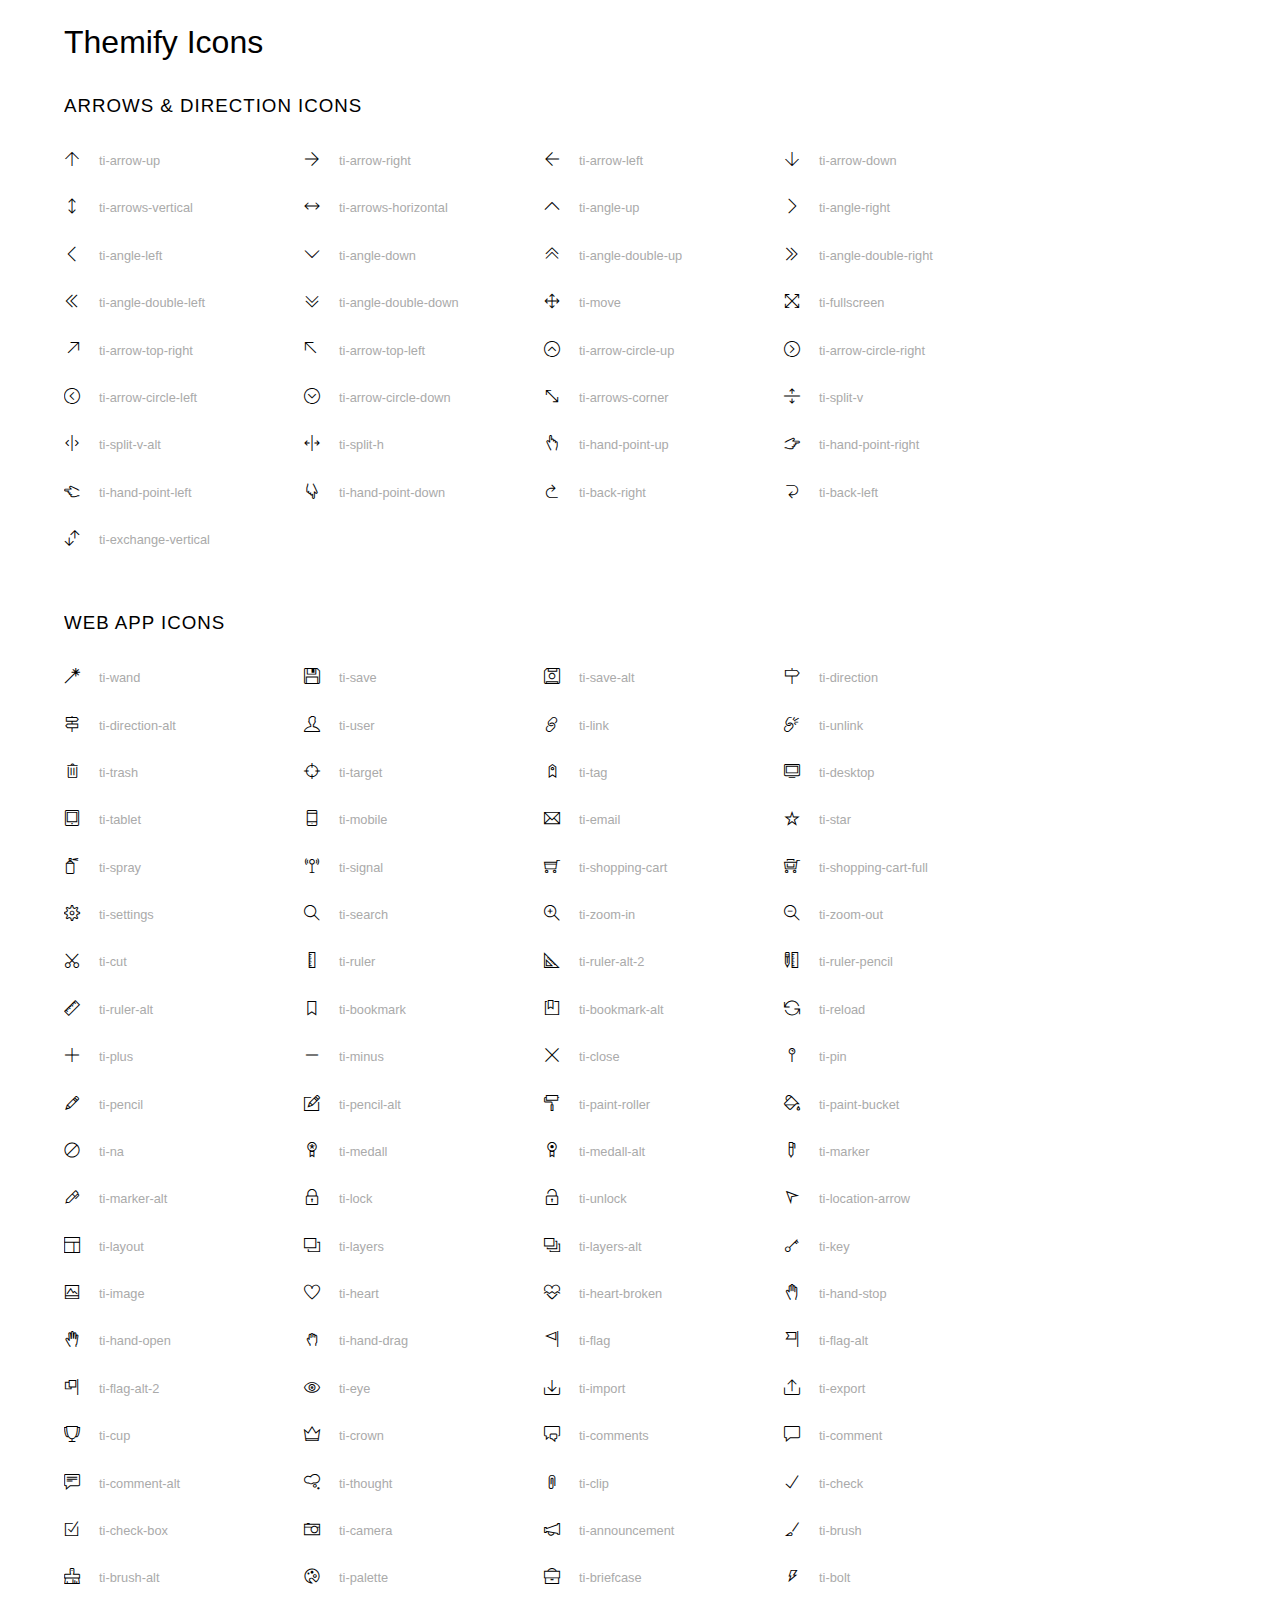
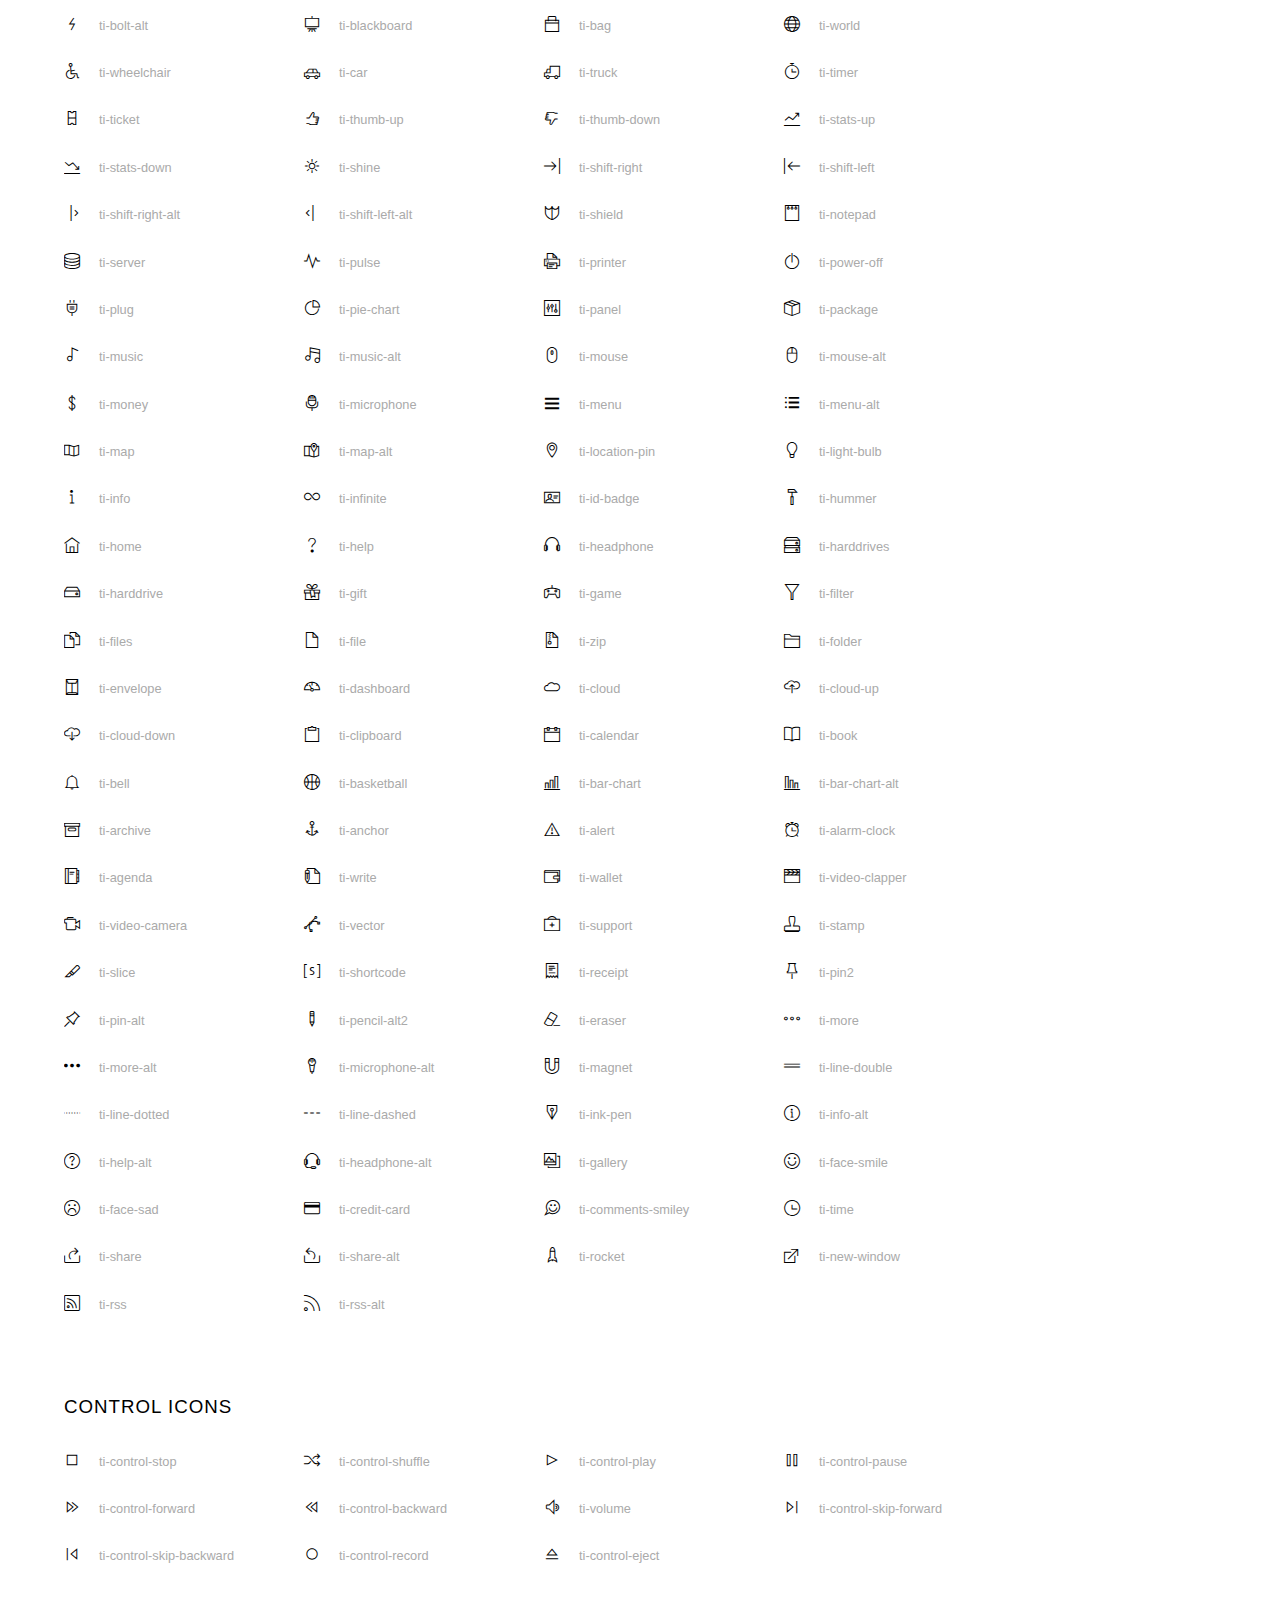
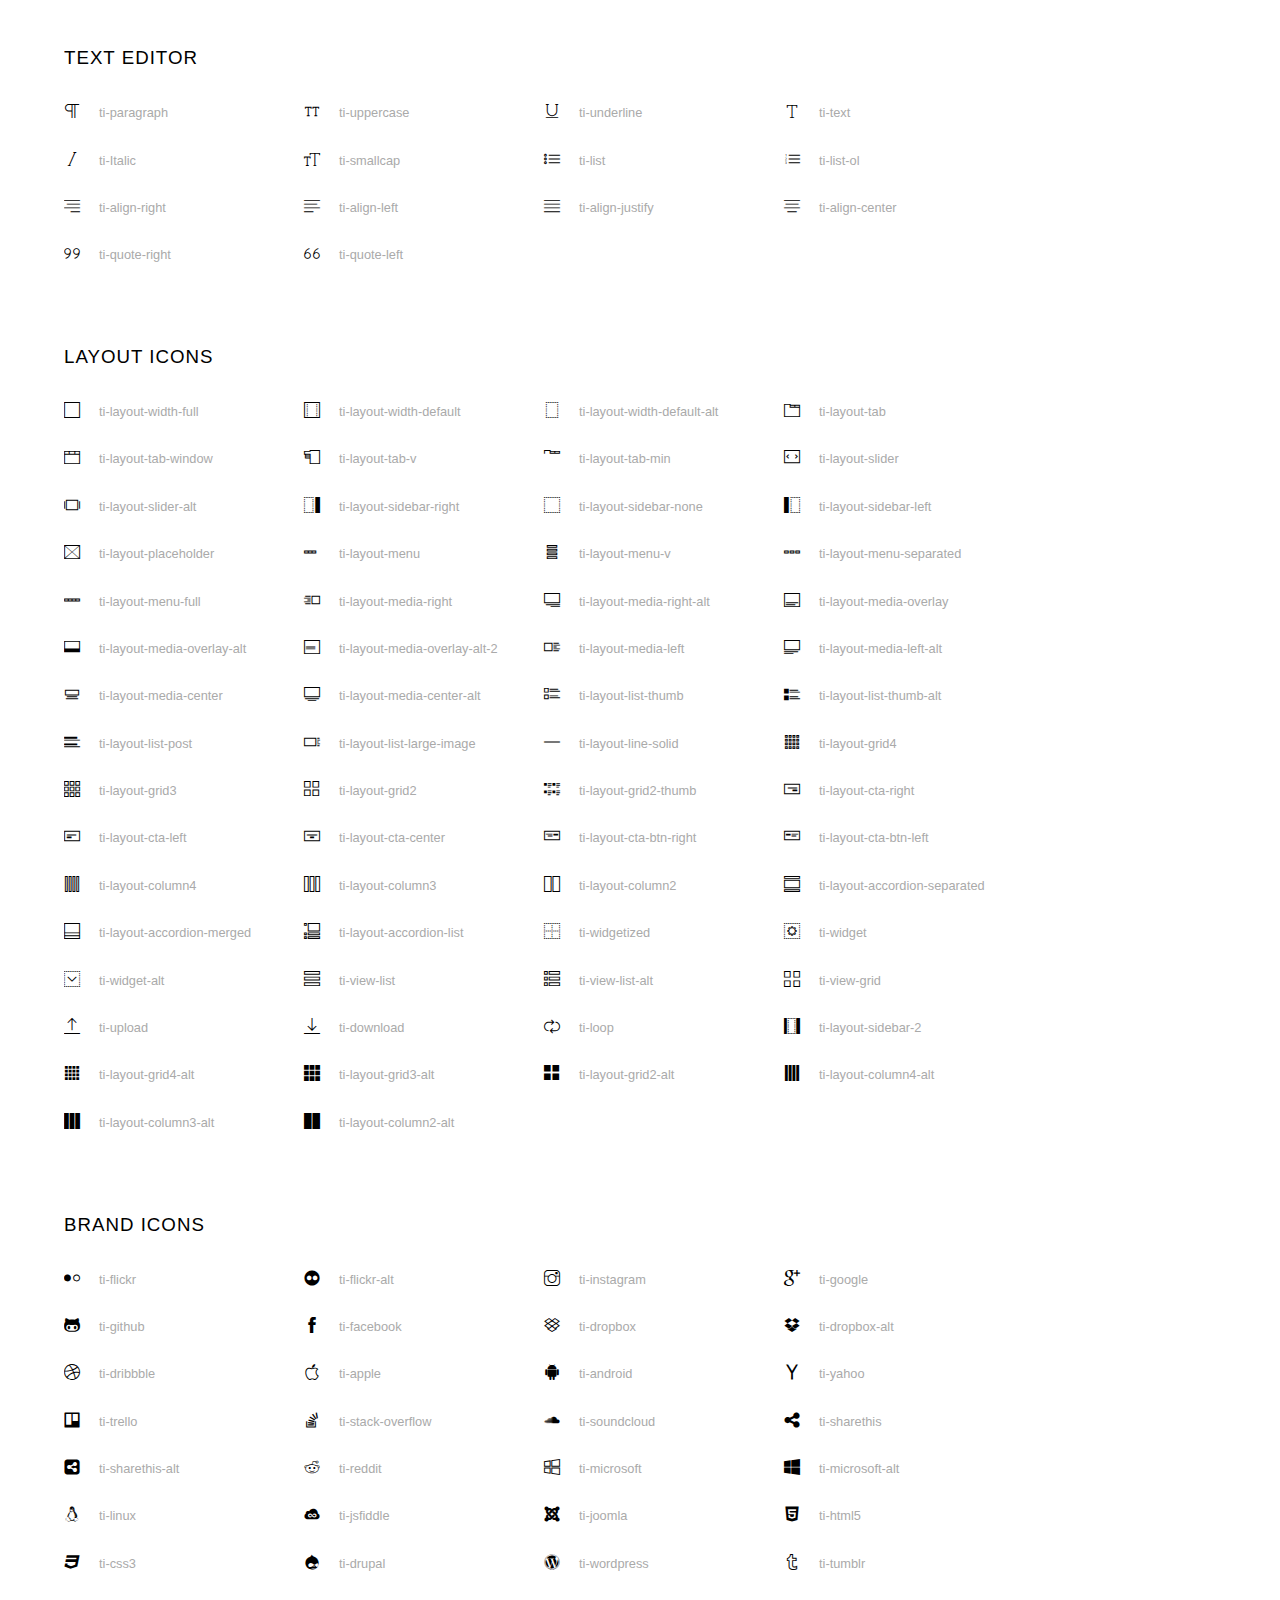
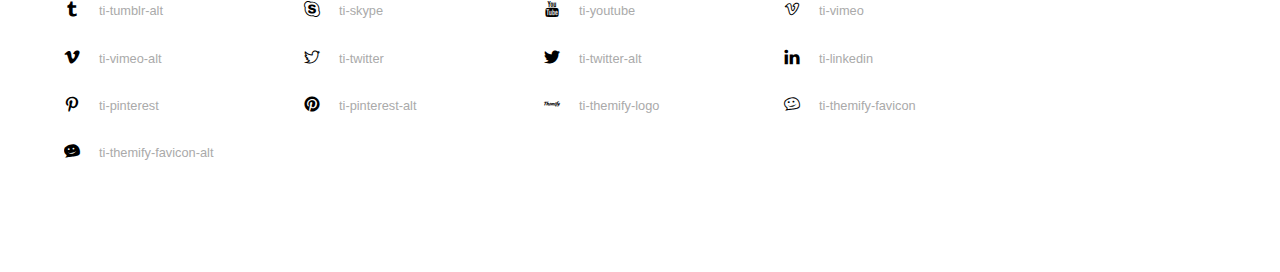
<file: w3_band/assets/fonts/themify-icons/index.html>
<!doctype html>
<html>
<head>
	<meta charset="utf-8">
	<title>Themify Icon Font</title>
	<meta name="viewport" content="width=device-width">
	<link rel="stylesheet" href="demo-files/demo.css">
	<link rel="stylesheet" href="themify-icons.css">
	<!--[if lt IE 8]><!-->
	<link rel="stylesheet" href="ie7/ie7.css">
	<!--<![endif]-->
</head>
<body>
	<h1>Themify Icons</h1>

	<div class="icon-section">

		<div class="icon-section">
			<h3>Arrows &amp; Direction Icons </h3>

			<div class="icon-container">
				<span class="ti-arrow-up"></span><span class="icon-name"> ti-arrow-up</span>
			</div>
			<div class="icon-container">
				<span class="ti-arrow-right"></span><span class="icon-name"> ti-arrow-right</span>
			</div>
			<div class="icon-container">
				<span class="ti-arrow-left"></span><span class="icon-name"> ti-arrow-left</span>
			</div>
			<div class="icon-container">
				<span class="ti-arrow-down"></span><span class="icon-name"> ti-arrow-down</span>
			</div>
			<div class="icon-container">
				<span class="ti-arrows-vertical"></span><span class="icon-name"> ti-arrows-vertical</span>
			</div>
			<div class="icon-container">
				<span class="ti-arrows-horizontal"></span><span class="icon-name"> ti-arrows-horizontal</span>
			</div>
			<div class="icon-container">
				<span class="ti-angle-up"></span><span class="icon-name"> ti-angle-up</span>
			</div>
			<div class="icon-container">
				<span class="ti-angle-right"></span><span class="icon-name"> ti-angle-right</span>
			</div>
			<div class="icon-container">
				<span class="ti-angle-left"></span><span class="icon-name"> ti-angle-left</span>
			</div>
			<div class="icon-container">
				<span class="ti-angle-down"></span><span class="icon-name"> ti-angle-down</span>
			</div>	
			<div class="icon-container">
				<span class="ti-angle-double-up"></span><span class="icon-name"> ti-angle-double-up</span>
			</div>
			<div class="icon-container">
				<span class="ti-angle-double-right"></span><span class="icon-name"> ti-angle-double-right</span>
			</div>
			<div class="icon-container">
				<span class="ti-angle-double-left"></span><span class="icon-name"> ti-angle-double-left</span>
			</div>
			<div class="icon-container">
				<span class="ti-angle-double-down"></span><span class="icon-name"> ti-angle-double-down</span>
			</div>					
			<div class="icon-container">
				<span class="ti-move"></span><span class="icon-name"> ti-move</span>
			</div>
			<div class="icon-container">
				<span class="ti-fullscreen"></span><span class="icon-name"> ti-fullscreen</span>
			</div>
			<div class="icon-container">
				<span class="ti-arrow-top-right"></span><span class="icon-name"> ti-arrow-top-right</span>
			</div>
			<div class="icon-container">
				<span class="ti-arrow-top-left"></span><span class="icon-name"> ti-arrow-top-left</span>
			</div>
			<div class="icon-container">
				<span class="ti-arrow-circle-up"></span><span class="icon-name"> ti-arrow-circle-up</span>
			</div>
			<div class="icon-container">
				<span class="ti-arrow-circle-right"></span><span class="icon-name"> ti-arrow-circle-right</span>
			</div>
			<div class="icon-container">
				<span class="ti-arrow-circle-left"></span><span class="icon-name"> ti-arrow-circle-left</span>
			</div>
			<div class="icon-container">
				<span class="ti-arrow-circle-down"></span><span class="icon-name"> ti-arrow-circle-down</span>
			</div>
			<div class="icon-container">
				<span class="ti-arrows-corner"></span><span class="icon-name"> ti-arrows-corner</span>
			</div>
			<div class="icon-container">
				<span class="ti-split-v"></span><span class="icon-name"> ti-split-v</span>
			</div>

			<div class="icon-container">
				<span class="ti-split-v-alt"></span><span class="icon-name"> ti-split-v-alt</span>
			</div>
			<div class="icon-container">
				<span class="ti-split-h"></span><span class="icon-name"> ti-split-h</span>
			</div>
			<div class="icon-container">
				<span class="ti-hand-point-up"></span><span class="icon-name"> ti-hand-point-up</span>
			</div>
			<div class="icon-container">
				<span class="ti-hand-point-right"></span><span class="icon-name"> ti-hand-point-right</span>
			</div>
			<div class="icon-container">
				<span class="ti-hand-point-left"></span><span class="icon-name"> ti-hand-point-left</span>
			</div>
			<div class="icon-container">
				<span class="ti-hand-point-down"></span><span class="icon-name"> ti-hand-point-down</span>
			</div>
			<div class="icon-container">
				<span class="ti-back-right"></span><span class="icon-name"> ti-back-right</span>
			</div>
			<div class="icon-container">
				<span class="ti-back-left"></span><span class="icon-name"> ti-back-left</span>
			</div>
			<div class="icon-container">
				<span class="ti-exchange-vertical"></span><span class="icon-name"> ti-exchange-vertical</span>
			</div>

		</div> <!-- Arrows Icons -->



		<h3>Web App Icons</h3>
		
		<div class="icon-section">

			<div class="icon-container">
				<span class="ti-wand"></span><span class="icon-name"> ti-wand</span>
			</div>
			<div class="icon-container">
				<span class="ti-save"></span><span class="icon-name"> ti-save</span>
			</div>
			<div class="icon-container">
				<span class="ti-save-alt"></span><span class="icon-name"> ti-save-alt</span>
			</div>

			<div class="icon-container">
				<span class="ti-direction"></span><span class="icon-name"> ti-direction</span>
			</div>
			<div class="icon-container">
				<span class="ti-direction-alt"></span><span class="icon-name"> ti-direction-alt</span>
			</div>
			<div class="icon-container">
				<span class="ti-user"></span><span class="icon-name"> ti-user</span>
			</div>
			<div class="icon-container">
				<span class="ti-link"></span><span class="icon-name"> ti-link</span>
			</div>
			<div class="icon-container">
				<span class="ti-unlink"></span><span class="icon-name"> ti-unlink</span>
			</div>
			<div class="icon-container">
				<span class="ti-trash"></span><span class="icon-name"> ti-trash</span>
			</div>
			<div class="icon-container">
				<span class="ti-target"></span><span class="icon-name"> ti-target</span>
			</div>
			<div class="icon-container">
				<span class="ti-tag"></span><span class="icon-name"> ti-tag</span>
			</div>
			<div class="icon-container">
				<span class="ti-desktop"></span><span class="icon-name"> ti-desktop</span>
			</div>
			<div class="icon-container">
				<span class="ti-tablet"></span><span class="icon-name"> ti-tablet</span>
			</div>
			<div class="icon-container">
				<span class="ti-mobile"></span><span class="icon-name"> ti-mobile</span>
			</div>
			<div class="icon-container">
				<span class="ti-email"></span><span class="icon-name"> ti-email</span>
			</div>	
			<div class="icon-container">
				<span class="ti-star"></span><span class="icon-name"> ti-star</span>
			</div>
			<div class="icon-container">
				<span class="ti-spray"></span><span class="icon-name"> ti-spray</span>
			</div>
			<div class="icon-container">
				<span class="ti-signal"></span><span class="icon-name"> ti-signal</span>
			</div>
			<div class="icon-container">
				<span class="ti-shopping-cart"></span><span class="icon-name"> ti-shopping-cart</span>
			</div>
			<div class="icon-container">
				<span class="ti-shopping-cart-full"></span><span class="icon-name"> ti-shopping-cart-full</span>
			</div>
			<div class="icon-container">
				<span class="ti-settings"></span><span class="icon-name"> ti-settings</span>
			</div>
			<div class="icon-container">
				<span class="ti-search"></span><span class="icon-name"> ti-search</span>
			</div>
			<div class="icon-container">
				<span class="ti-zoom-in"></span><span class="icon-name"> ti-zoom-in</span>
			</div>
			<div class="icon-container">
				<span class="ti-zoom-out"></span><span class="icon-name"> ti-zoom-out</span>
			</div>
			<div class="icon-container">
				<span class="ti-cut"></span><span class="icon-name"> ti-cut</span>
			</div>
			<div class="icon-container">
				<span class="ti-ruler"></span><span class="icon-name"> ti-ruler</span>
			</div>
			<div class="icon-container">
				<span class="ti-ruler-alt-2"></span><span class="icon-name"> ti-ruler-alt-2</span>
			</div>			
			<div class="icon-container">
				<span class="ti-ruler-pencil"></span><span class="icon-name"> ti-ruler-pencil</span>
			</div>
			<div class="icon-container">
				<span class="ti-ruler-alt"></span><span class="icon-name"> ti-ruler-alt</span>
			</div>
			<div class="icon-container">
				<span class="ti-bookmark"></span><span class="icon-name"> ti-bookmark</span>
			</div>
			<div class="icon-container">
				<span class="ti-bookmark-alt"></span><span class="icon-name"> ti-bookmark-alt</span>
			</div>
			<div class="icon-container">
				<span class="ti-reload"></span><span class="icon-name"> ti-reload</span>
			</div>
			<div class="icon-container">
				<span class="ti-plus"></span><span class="icon-name"> ti-plus</span>
			</div>
			<div class="icon-container">
				<span class="ti-minus"></span><span class="icon-name"> ti-minus</span>
			</div>
			<div class="icon-container">
				<span class="ti-close"></span><span class="icon-name"> ti-close</span>
			</div>			
			<div class="icon-container">
				<span class="ti-pin"></span><span class="icon-name"> ti-pin</span>
			</div>
			<div class="icon-container">
				<span class="ti-pencil"></span><span class="icon-name"> ti-pencil</span>
			</div>
					
		  	<div class="icon-container">
				<span class="ti-pencil-alt"></span><span class="icon-name"> ti-pencil-alt</span>
			</div>
			<div class="icon-container">
				<span class="ti-paint-roller"></span><span class="icon-name"> ti-paint-roller</span>
			</div>
			<div class="icon-container">
				<span class="ti-paint-bucket"></span><span class="icon-name"> ti-paint-bucket</span>
			</div>
			<div class="icon-container">
				<span class="ti-na"></span><span class="icon-name"> ti-na</span>
			</div>
			<div class="icon-container">
				<span class="ti-medall"></span><span class="icon-name"> ti-medall</span>
			</div>
			<div class="icon-container">
				<span class="ti-medall-alt"></span><span class="icon-name"> ti-medall-alt</span>
			</div>
			<div class="icon-container">
				<span class="ti-marker"></span><span class="icon-name"> ti-marker</span>
			</div>
			<div class="icon-container">
				<span class="ti-marker-alt"></span><span class="icon-name"> ti-marker-alt</span>
			</div>

			<div class="icon-container">
				<span class="ti-lock"></span><span class="icon-name"> ti-lock</span>
			</div>
			<div class="icon-container">
				<span class="ti-unlock"></span><span class="icon-name"> ti-unlock</span>
			</div>
			<div class="icon-container">
				<span class="ti-location-arrow"></span><span class="icon-name"> ti-location-arrow</span>
			</div>
			<div class="icon-container">
				<span class="ti-layout"></span><span class="icon-name"> ti-layout</span>
			</div>
			<div class="icon-container">
				<span class="ti-layers"></span><span class="icon-name"> ti-layers</span>
			</div>
			<div class="icon-container">
				<span class="ti-layers-alt"></span><span class="icon-name"> ti-layers-alt</span>
			</div>
			<div class="icon-container">
				<span class="ti-key"></span><span class="icon-name"> ti-key</span>
			</div>
			<div class="icon-container">
				<span class="ti-image"></span><span class="icon-name"> ti-image</span>
			</div>
			<div class="icon-container">
				<span class="ti-heart"></span><span class="icon-name"> ti-heart</span>
			</div>
			<div class="icon-container">
				<span class="ti-heart-broken"></span><span class="icon-name"> ti-heart-broken</span>
			</div>
			<div class="icon-container">
				<span class="ti-hand-stop"></span><span class="icon-name"> ti-hand-stop</span>
			</div>
			<div class="icon-container">
				<span class="ti-hand-open"></span><span class="icon-name"> ti-hand-open</span>
			</div>
			<div class="icon-container">
				<span class="ti-hand-drag"></span><span class="icon-name"> ti-hand-drag</span>
			</div>
			<div class="icon-container">
				<span class="ti-flag"></span><span class="icon-name"> ti-flag</span>
			</div>
			<div class="icon-container">
				<span class="ti-flag-alt"></span><span class="icon-name"> ti-flag-alt</span>
			</div>
			<div class="icon-container">
				<span class="ti-flag-alt-2"></span><span class="icon-name"> ti-flag-alt-2</span>
			</div>
			<div class="icon-container">
				<span class="ti-eye"></span><span class="icon-name"> ti-eye</span>
			</div>
			<div class="icon-container">
				<span class="ti-import"></span><span class="icon-name"> ti-import</span>
			</div>			
			<div class="icon-container">
				<span class="ti-export"></span><span class="icon-name"> ti-export</span>
			</div>
			<div class="icon-container">
				<span class="ti-cup"></span><span class="icon-name"> ti-cup</span>
			</div>
			<div class="icon-container">
				<span class="ti-crown"></span><span class="icon-name"> ti-crown</span>
			</div>
			<div class="icon-container">
				<span class="ti-comments"></span><span class="icon-name"> ti-comments</span>
			</div>
			<div class="icon-container">
				<span class="ti-comment"></span><span class="icon-name"> ti-comment</span>
			</div>
			<div class="icon-container">
				<span class="ti-comment-alt"></span><span class="icon-name"> ti-comment-alt</span>
			</div>
			<div class="icon-container">
				<span class="ti-thought"></span><span class="icon-name"> ti-thought</span>
			</div>			
			<div class="icon-container">
				<span class="ti-clip"></span><span class="icon-name"> ti-clip</span>
			</div>

			<div class="icon-container">
				<span class="ti-check"></span><span class="icon-name"> ti-check</span>
			</div>
			<div class="icon-container">
				<span class="ti-check-box"></span><span class="icon-name"> ti-check-box</span>
			</div>
			<div class="icon-container">
				<span class="ti-camera"></span><span class="icon-name"> ti-camera</span>
			</div>
			<div class="icon-container">
				<span class="ti-announcement"></span><span class="icon-name"> ti-announcement</span>
			</div>
			<div class="icon-container">
				<span class="ti-brush"></span><span class="icon-name"> ti-brush</span>
			</div>
			<div class="icon-container">
				<span class="ti-brush-alt"></span><span class="icon-name"> ti-brush-alt</span>
			</div>
			<div class="icon-container">
				<span class="ti-palette"></span><span class="icon-name"> ti-palette</span>
			</div>			
			<div class="icon-container">
				<span class="ti-briefcase"></span><span class="icon-name"> ti-briefcase</span>
			</div>
			<div class="icon-container">
				<span class="ti-bolt"></span><span class="icon-name"> ti-bolt</span>
			</div>
			<div class="icon-container">
				<span class="ti-bolt-alt"></span><span class="icon-name"> ti-bolt-alt</span>
			</div>
			<div class="icon-container">
				<span class="ti-blackboard"></span><span class="icon-name"> ti-blackboard</span>
			</div>
			<div class="icon-container">
				<span class="ti-bag"></span><span class="icon-name"> ti-bag</span>
			</div>
			<div class="icon-container">
				<span class="ti-world"></span><span class="icon-name"> ti-world</span>
			</div>
			<div class="icon-container">
				<span class="ti-wheelchair"></span><span class="icon-name"> ti-wheelchair</span>
			</div>
			<div class="icon-container">
				<span class="ti-car"></span><span class="icon-name"> ti-car</span>
			</div>
			<div class="icon-container">
				<span class="ti-truck"></span><span class="icon-name"> ti-truck</span>
			</div>
			<div class="icon-container">
				<span class="ti-timer"></span><span class="icon-name"> ti-timer</span>
			</div>
			<div class="icon-container">
				<span class="ti-ticket"></span><span class="icon-name"> ti-ticket</span>
			</div>
			<div class="icon-container">
				<span class="ti-thumb-up"></span><span class="icon-name"> ti-thumb-up</span>
			</div>
			<div class="icon-container">
				<span class="ti-thumb-down"></span><span class="icon-name"> ti-thumb-down</span>
			</div>

			<div class="icon-container">
				<span class="ti-stats-up"></span><span class="icon-name"> ti-stats-up</span>
			</div>
			<div class="icon-container">
				<span class="ti-stats-down"></span><span class="icon-name"> ti-stats-down</span>
			</div>
			<div class="icon-container">
				<span class="ti-shine"></span><span class="icon-name"> ti-shine</span>
			</div>
			<div class="icon-container">
				<span class="ti-shift-right"></span><span class="icon-name"> ti-shift-right</span>
			</div>
			<div class="icon-container">
				<span class="ti-shift-left"></span><span class="icon-name"> ti-shift-left</span>
			</div>

			<div class="icon-container">
				<span class="ti-shift-right-alt"></span><span class="icon-name"> ti-shift-right-alt</span>
			</div>
			<div class="icon-container">
				<span class="ti-shift-left-alt"></span><span class="icon-name"> ti-shift-left-alt</span>
			</div>
			<div class="icon-container">
				<span class="ti-shield"></span><span class="icon-name"> ti-shield</span>
			</div>
			<div class="icon-container">
				<span class="ti-notepad"></span><span class="icon-name"> ti-notepad</span>
			</div>
			<div class="icon-container">
				<span class="ti-server"></span><span class="icon-name"> ti-server</span>
			</div>

			<div class="icon-container">
				<span class="ti-pulse"></span><span class="icon-name"> ti-pulse</span>
			</div>
			<div class="icon-container">
				<span class="ti-printer"></span><span class="icon-name"> ti-printer</span>
			</div>
			<div class="icon-container">
				<span class="ti-power-off"></span><span class="icon-name"> ti-power-off</span>
			</div>
			<div class="icon-container">
				<span class="ti-plug"></span><span class="icon-name"> ti-plug</span>
			</div>
			<div class="icon-container">
				<span class="ti-pie-chart"></span><span class="icon-name"> ti-pie-chart</span>
			</div>

			<div class="icon-container">
				<span class="ti-panel"></span><span class="icon-name"> ti-panel</span>
			</div>
			<div class="icon-container">
				<span class="ti-package"></span><span class="icon-name"> ti-package</span>
			</div>
			<div class="icon-container">
				<span class="ti-music"></span><span class="icon-name"> ti-music</span>
			</div>
			<div class="icon-container">
				<span class="ti-music-alt"></span><span class="icon-name"> ti-music-alt</span>
			</div>
			<div class="icon-container">
				<span class="ti-mouse"></span><span class="icon-name"> ti-mouse</span>
			</div>
			<div class="icon-container">
				<span class="ti-mouse-alt"></span><span class="icon-name"> ti-mouse-alt</span>
			</div>
			<div class="icon-container">
				<span class="ti-money"></span><span class="icon-name"> ti-money</span>
			</div>
			<div class="icon-container">
				<span class="ti-microphone"></span><span class="icon-name"> ti-microphone</span>
			</div>
			<div class="icon-container">
				<span class="ti-menu"></span><span class="icon-name"> ti-menu</span>
			</div>
			<div class="icon-container">
				<span class="ti-menu-alt"></span><span class="icon-name"> ti-menu-alt</span>
			</div>
			<div class="icon-container">
				<span class="ti-map"></span><span class="icon-name"> ti-map</span>
			</div>
			<div class="icon-container">
				<span class="ti-map-alt"></span><span class="icon-name"> ti-map-alt</span>
			</div>

			<div class="icon-container">
				<span class="ti-location-pin"></span><span class="icon-name"> ti-location-pin</span>
			</div>

			<div class="icon-container">
				<span class="ti-light-bulb"></span><span class="icon-name"> ti-light-bulb</span>
			</div>
			<div class="icon-container">
				<span class="ti-info"></span><span class="icon-name"> ti-info</span>
			</div>
			<div class="icon-container">
				<span class="ti-infinite"></span><span class="icon-name"> ti-infinite</span>
			</div>
			<div class="icon-container">
				<span class="ti-id-badge"></span><span class="icon-name"> ti-id-badge</span>
			</div>
			<div class="icon-container">
				<span class="ti-hummer"></span><span class="icon-name"> ti-hummer</span>
			</div>
			<div class="icon-container">
				<span class="ti-home"></span><span class="icon-name"> ti-home</span>
			</div>
			<div class="icon-container">
				<span class="ti-help"></span><span class="icon-name"> ti-help</span>
			</div>
			<div class="icon-container">
				<span class="ti-headphone"></span><span class="icon-name"> ti-headphone</span>
			</div>
			<div class="icon-container">
				<span class="ti-harddrives"></span><span class="icon-name"> ti-harddrives</span>
			</div>
			<div class="icon-container">
				<span class="ti-harddrive"></span><span class="icon-name"> ti-harddrive</span>
			</div>
			<div class="icon-container">
				<span class="ti-gift"></span><span class="icon-name"> ti-gift</span>
			</div>
			<div class="icon-container">
				<span class="ti-game"></span><span class="icon-name"> ti-game</span>
			</div>
			<div class="icon-container">
				<span class="ti-filter"></span><span class="icon-name"> ti-filter</span>
			</div>
			<div class="icon-container">
				<span class="ti-files"></span><span class="icon-name"> ti-files</span>
			</div>
			<div class="icon-container">
				<span class="ti-file"></span><span class="icon-name"> ti-file</span>
			</div>
			<div class="icon-container">
				<span class="ti-zip"></span><span class="icon-name"> ti-zip</span>
			</div>
			<div class="icon-container">
				<span class="ti-folder"></span><span class="icon-name"> ti-folder</span>
			</div>			
			<div class="icon-container">
				<span class="ti-envelope"></span><span class="icon-name"> ti-envelope</span>
			</div>


			<div class="icon-container">
				<span class="ti-dashboard"></span><span class="icon-name"> ti-dashboard</span>
			</div>
			<div class="icon-container">
				<span class="ti-cloud"></span><span class="icon-name"> ti-cloud</span>
			</div>
			<div class="icon-container">
				<span class="ti-cloud-up"></span><span class="icon-name"> ti-cloud-up</span>
			</div>
			<div class="icon-container">
				<span class="ti-cloud-down"></span><span class="icon-name"> ti-cloud-down</span>
			</div>
			<div class="icon-container">
				<span class="ti-clipboard"></span><span class="icon-name"> ti-clipboard</span>
			</div>
			<div class="icon-container">
				<span class="ti-calendar"></span><span class="icon-name"> ti-calendar</span>
			</div>
			<div class="icon-container">
				<span class="ti-book"></span><span class="icon-name"> ti-book</span>
			</div>
			<div class="icon-container">
				<span class="ti-bell"></span><span class="icon-name"> ti-bell</span>
			</div>
			<div class="icon-container">
				<span class="ti-basketball"></span><span class="icon-name"> ti-basketball</span>
			</div>
			<div class="icon-container">
				<span class="ti-bar-chart"></span><span class="icon-name"> ti-bar-chart</span>
			</div>
			<div class="icon-container">
				<span class="ti-bar-chart-alt"></span><span class="icon-name"> ti-bar-chart-alt</span>
			</div>


			<div class="icon-container">
				<span class="ti-archive"></span><span class="icon-name"> ti-archive</span>
			</div>
			<div class="icon-container">
				<span class="ti-anchor"></span><span class="icon-name"> ti-anchor</span>
			</div>

			<div class="icon-container">
				<span class="ti-alert"></span><span class="icon-name"> ti-alert</span>
			</div>
			<div class="icon-container">
				<span class="ti-alarm-clock"></span><span class="icon-name"> ti-alarm-clock</span>
			</div>
			<div class="icon-container">
				<span class="ti-agenda"></span><span class="icon-name"> ti-agenda</span>
			</div>
			<div class="icon-container">
				<span class="ti-write"></span><span class="icon-name"> ti-write</span>
			</div>

			<div class="icon-container">
				<span class="ti-wallet"></span><span class="icon-name"> ti-wallet</span>
			</div>
			<div class="icon-container">
				<span class="ti-video-clapper"></span><span class="icon-name"> ti-video-clapper</span>
			</div>
			<div class="icon-container">
				<span class="ti-video-camera"></span><span class="icon-name"> ti-video-camera</span>
			</div>
			<div class="icon-container">
				<span class="ti-vector"></span><span class="icon-name"> ti-vector</span>
			</div>

			<div class="icon-container">
				<span class="ti-support"></span><span class="icon-name"> ti-support</span>
			</div>
			<div class="icon-container">
				<span class="ti-stamp"></span><span class="icon-name"> ti-stamp</span>
			</div>
			<div class="icon-container">
				<span class="ti-slice"></span><span class="icon-name"> ti-slice</span>
			</div>
			<div class="icon-container">
				<span class="ti-shortcode"></span><span class="icon-name"> ti-shortcode</span>
			</div>
			<div class="icon-container">
				<span class="ti-receipt"></span><span class="icon-name"> ti-receipt</span>
			</div>
			<div class="icon-container">
				<span class="ti-pin2"></span><span class="icon-name"> ti-pin2</span>
			</div>
			<div class="icon-container">
				<span class="ti-pin-alt"></span><span class="icon-name"> ti-pin-alt</span>
			</div>
			<div class="icon-container">
				<span class="ti-pencil-alt2"></span><span class="icon-name"> ti-pencil-alt2</span>
			</div>
			<div class="icon-container">
				<span class="ti-eraser"></span><span class="icon-name"> ti-eraser</span>
			</div>			
			<div class="icon-container">
				<span class="ti-more"></span><span class="icon-name"> ti-more</span>
			</div>
			<div class="icon-container">
				<span class="ti-more-alt"></span><span class="icon-name"> ti-more-alt</span>
			</div>
			<div class="icon-container">
				<span class="ti-microphone-alt"></span><span class="icon-name"> ti-microphone-alt</span>
			</div>
			<div class="icon-container">
				<span class="ti-magnet"></span><span class="icon-name"> ti-magnet</span>
			</div>
			<div class="icon-container">
				<span class="ti-line-double"></span><span class="icon-name"> ti-line-double</span>
			</div>
			<div class="icon-container">
				<span class="ti-line-dotted"></span><span class="icon-name"> ti-line-dotted</span>
			</div>
			<div class="icon-container">
				<span class="ti-line-dashed"></span><span class="icon-name"> ti-line-dashed</span>
			</div>

			<div class="icon-container">
				<span class="ti-ink-pen"></span><span class="icon-name"> ti-ink-pen</span>
			</div>
			<div class="icon-container">
				<span class="ti-info-alt"></span><span class="icon-name"> ti-info-alt</span>
			</div>
			<div class="icon-container">
				<span class="ti-help-alt"></span><span class="icon-name"> ti-help-alt</span>
			</div>
			<div class="icon-container">
				<span class="ti-headphone-alt"></span><span class="icon-name"> ti-headphone-alt</span>
			</div>

			<div class="icon-container">
				<span class="ti-gallery"></span><span class="icon-name"> ti-gallery</span>
			</div>
			<div class="icon-container">
				<span class="ti-face-smile"></span><span class="icon-name"> ti-face-smile</span>
			</div>
			<div class="icon-container">
				<span class="ti-face-sad"></span><span class="icon-name"> ti-face-sad</span>
			</div>
			<div class="icon-container">
				<span class="ti-credit-card"></span><span class="icon-name"> ti-credit-card</span>
			</div>
			<div class="icon-container">
				<span class="ti-comments-smiley"></span><span class="icon-name"> ti-comments-smiley</span>
			</div>
			<div class="icon-container">
				<span class="ti-time"></span><span class="icon-name"> ti-time</span>
			</div>
			<div class="icon-container">
				<span class="ti-share"></span><span class="icon-name"> ti-share</span>
			</div>
			<div class="icon-container">
				<span class="ti-share-alt"></span><span class="icon-name"> ti-share-alt</span>
			</div>
			<div class="icon-container">
				<span class="ti-rocket"></span><span class="icon-name"> ti-rocket</span>
			</div>

			<div class="icon-container">
				<span class="ti-new-window"></span><span class="icon-name"> ti-new-window</span>
			</div>

			<div class="icon-container">
				<span class="ti-rss"></span><span class="icon-name"> ti-rss</span>
			</div>

			<div class="icon-container">
				<span class="ti-rss-alt"></span><span class="icon-name"> ti-rss-alt</span>
			</div>
			
		</div><!-- Web App Icons -->


		<div class="icon-section">
			<h3>Control Icons</h3>
			<div class="icon-container">
				<span class="ti-control-stop"></span><span class="icon-name"> ti-control-stop</span>
			</div>
			<div class="icon-container">
				<span class="ti-control-shuffle"></span><span class="icon-name"> ti-control-shuffle</span>
			</div>
			<div class="icon-container">
				<span class="ti-control-play"></span><span class="icon-name"> ti-control-play</span>
			</div>
			<div class="icon-container">
				<span class="ti-control-pause"></span><span class="icon-name"> ti-control-pause</span>
			</div>
			<div class="icon-container">
				<span class="ti-control-forward"></span><span class="icon-name"> ti-control-forward</span>
			</div>
			<div class="icon-container">
				<span class="ti-control-backward"></span><span class="icon-name"> ti-control-backward</span>
			</div>	
			<div class="icon-container">
				<span class="ti-volume"></span><span class="icon-name"> ti-volume</span>
			</div>
			<div class="icon-container">
				<span class="ti-control-skip-forward"></span><span class="icon-name"> ti-control-skip-forward</span>
			</div>
			<div class="icon-container">
				<span class="ti-control-skip-backward"></span><span class="icon-name"> ti-control-skip-backward</span>
			</div>
			<div class="icon-container">
				<span class="ti-control-record"></span><span class="icon-name"> ti-control-record</span>
			</div>
			<div class="icon-container">
				<span class="ti-control-eject"></span><span class="icon-name"> ti-control-eject</span>
			</div>			
		</div> <!-- Control Icons -->


		<div class="icon-section">
			<h3>Text Editor</h3>

			<div class="icon-container">
				<span class="ti-paragraph"></span><span class="icon-name"> ti-paragraph</span>
			</div>
			<div class="icon-container">
				<span class="ti-uppercase"></span><span class="icon-name"> ti-uppercase</span>
			</div>

			<div class="icon-container">
				<span class="ti-underline"></span><span class="icon-name"> ti-underline</span>
			</div>
			<div class="icon-container">
				<span class="ti-text"></span><span class="icon-name"> ti-text</span>
			</div>
			<div class="icon-container">
				<span class="ti-Italic"></span><span class="icon-name"> ti-Italic</span>
			</div>
			<div class="icon-container">
				<span class="ti-smallcap"></span><span class="icon-name"> ti-smallcap</span>
			</div>
			<div class="icon-container">
				<span class="ti-list"></span><span class="icon-name"> ti-list</span>
			</div>
			<div class="icon-container">
				<span class="ti-list-ol"></span><span class="icon-name"> ti-list-ol</span>
			</div>
			<div class="icon-container">
				<span class="ti-align-right"></span><span class="icon-name"> ti-align-right</span>
			</div>
			<div class="icon-container">
				<span class="ti-align-left"></span><span class="icon-name"> ti-align-left</span>
			</div>
			<div class="icon-container">
				<span class="ti-align-justify"></span><span class="icon-name"> ti-align-justify</span>
			</div>
			<div class="icon-container">
				<span class="ti-align-center"></span><span class="icon-name"> ti-align-center</span>
			</div>
			<div class="icon-container">
				<span class="ti-quote-right"></span><span class="icon-name"> ti-quote-right</span>
			</div>
			<div class="icon-container">
				<span class="ti-quote-left"></span><span class="icon-name"> ti-quote-left</span>
			</div>

		</div> <!-- Text Editor -->



		<div class="icon-section">
			<h3>Layout Icons</h3>
			<div class="icon-container">
				<span class="ti-layout-width-full"></span><span class="icon-name"> ti-layout-width-full</span>
			</div>
			<div class="icon-container">
				<span class="ti-layout-width-default"></span><span class="icon-name"> ti-layout-width-default</span>
			</div>
			<div class="icon-container">
				<span class="ti-layout-width-default-alt"></span><span class="icon-name"> ti-layout-width-default-alt</span>
			</div>
			<div class="icon-container">
				<span class="ti-layout-tab"></span><span class="icon-name"> ti-layout-tab</span>
			</div>
			<div class="icon-container">
				<span class="ti-layout-tab-window"></span><span class="icon-name"> ti-layout-tab-window</span>
			</div>
			<div class="icon-container">
				<span class="ti-layout-tab-v"></span><span class="icon-name"> ti-layout-tab-v</span>
			</div>
			<div class="icon-container">
				<span class="ti-layout-tab-min"></span><span class="icon-name"> ti-layout-tab-min</span>
			</div>
			<div class="icon-container">
				<span class="ti-layout-slider"></span><span class="icon-name"> ti-layout-slider</span>
			</div>
			<div class="icon-container">
				<span class="ti-layout-slider-alt"></span><span class="icon-name"> ti-layout-slider-alt</span>
			</div>
			<div class="icon-container">
				<span class="ti-layout-sidebar-right"></span><span class="icon-name"> ti-layout-sidebar-right</span>
			</div>
			<div class="icon-container">
				<span class="ti-layout-sidebar-none"></span><span class="icon-name"> ti-layout-sidebar-none</span>
			</div>
			<div class="icon-container">
				<span class="ti-layout-sidebar-left"></span><span class="icon-name"> ti-layout-sidebar-left</span>
			</div>
			<div class="icon-container">
				<span class="ti-layout-placeholder"></span><span class="icon-name"> ti-layout-placeholder</span>
			</div>
			<div class="icon-container">
				<span class="ti-layout-menu"></span><span class="icon-name"> ti-layout-menu</span>
			</div>
			<div class="icon-container">
				<span class="ti-layout-menu-v"></span><span class="icon-name"> ti-layout-menu-v</span>
			</div>
			<div class="icon-container">
				<span class="ti-layout-menu-separated"></span><span class="icon-name"> ti-layout-menu-separated</span>
			</div>
			<div class="icon-container">
				<span class="ti-layout-menu-full"></span><span class="icon-name"> ti-layout-menu-full</span>
			</div>
			<div class="icon-container">
				<span class="ti-layout-media-right"></span><span class="icon-name"> ti-layout-media-right</span>
			</div>
			<div class="icon-container">
				<span class="ti-layout-media-right-alt"></span><span class="icon-name"> ti-layout-media-right-alt</span>
			</div>
			<div class="icon-container">
				<span class="ti-layout-media-overlay"></span><span class="icon-name"> ti-layout-media-overlay</span>
			</div>
			<div class="icon-container">
				<span class="ti-layout-media-overlay-alt"></span><span class="icon-name"> ti-layout-media-overlay-alt</span>
			</div>
			<div class="icon-container">
				<span class="ti-layout-media-overlay-alt-2"></span><span class="icon-name"> ti-layout-media-overlay-alt-2</span>
			</div>
			<div class="icon-container">
				<span class="ti-layout-media-left"></span><span class="icon-name"> ti-layout-media-left</span>
			</div>
			<div class="icon-container">
				<span class="ti-layout-media-left-alt"></span><span class="icon-name"> ti-layout-media-left-alt</span>
			</div>
			<div class="icon-container">
				<span class="ti-layout-media-center"></span><span class="icon-name"> ti-layout-media-center</span>
			</div>
			<div class="icon-container">
				<span class="ti-layout-media-center-alt"></span><span class="icon-name"> ti-layout-media-center-alt</span>
			</div>
			<div class="icon-container">
				<span class="ti-layout-list-thumb"></span><span class="icon-name"> ti-layout-list-thumb</span>
			</div>
			<div class="icon-container">
				<span class="ti-layout-list-thumb-alt"></span><span class="icon-name"> ti-layout-list-thumb-alt</span>
			</div>
			<div class="icon-container">
				<span class="ti-layout-list-post"></span><span class="icon-name"> ti-layout-list-post</span>
			</div>
			<div class="icon-container">
				<span class="ti-layout-list-large-image"></span><span class="icon-name"> ti-layout-list-large-image</span>
			</div>
			<div class="icon-container">
				<span class="ti-layout-line-solid"></span><span class="icon-name"> ti-layout-line-solid</span>
			</div>
			<div class="icon-container">
				<span class="ti-layout-grid4"></span><span class="icon-name"> ti-layout-grid4</span>
			</div>
			<div class="icon-container">
				<span class="ti-layout-grid3"></span><span class="icon-name"> ti-layout-grid3</span>
			</div>
			<div class="icon-container">
				<span class="ti-layout-grid2"></span><span class="icon-name"> ti-layout-grid2</span>
			</div>
			<div class="icon-container">
				<span class="ti-layout-grid2-thumb"></span><span class="icon-name"> ti-layout-grid2-thumb</span>
			</div>
			<div class="icon-container">
				<span class="ti-layout-cta-right"></span><span class="icon-name"> ti-layout-cta-right</span>
			</div>
			<div class="icon-container">
				<span class="ti-layout-cta-left"></span><span class="icon-name"> ti-layout-cta-left</span>
			</div>
			<div class="icon-container">
				<span class="ti-layout-cta-center"></span><span class="icon-name"> ti-layout-cta-center</span>
			</div>
			<div class="icon-container">
				<span class="ti-layout-cta-btn-right"></span><span class="icon-name"> ti-layout-cta-btn-right</span>
			</div>
			<div class="icon-container">
				<span class="ti-layout-cta-btn-left"></span><span class="icon-name"> ti-layout-cta-btn-left</span>
			</div>
			<div class="icon-container">
				<span class="ti-layout-column4"></span><span class="icon-name"> ti-layout-column4</span>
			</div>
			<div class="icon-container">
				<span class="ti-layout-column3"></span><span class="icon-name"> ti-layout-column3</span>
			</div>
			<div class="icon-container">
				<span class="ti-layout-column2"></span><span class="icon-name"> ti-layout-column2</span>
			</div>
			<div class="icon-container">
				<span class="ti-layout-accordion-separated"></span><span class="icon-name"> ti-layout-accordion-separated</span>
			</div>
			<div class="icon-container">
				<span class="ti-layout-accordion-merged"></span><span class="icon-name"> ti-layout-accordion-merged</span>
			</div>
			<div class="icon-container">
				<span class="ti-layout-accordion-list"></span><span class="icon-name"> ti-layout-accordion-list</span>
			</div>
			<div class="icon-container">
				<span class="ti-widgetized"></span><span class="icon-name"> ti-widgetized</span>
			</div>
			<div class="icon-container">
				<span class="ti-widget"></span><span class="icon-name"> ti-widget</span>
			</div>
			<div class="icon-container">
				<span class="ti-widget-alt"></span><span class="icon-name"> ti-widget-alt</span>
			</div>
			<div class="icon-container">
				<span class="ti-view-list"></span><span class="icon-name"> ti-view-list</span>
			</div>
			<div class="icon-container">
				<span class="ti-view-list-alt"></span><span class="icon-name"> ti-view-list-alt</span>
			</div>
			<div class="icon-container">
				<span class="ti-view-grid"></span><span class="icon-name"> ti-view-grid</span>
			</div>
			<div class="icon-container">
				<span class="ti-upload"></span><span class="icon-name"> ti-upload</span>
			</div>
			<div class="icon-container">
				<span class="ti-download"></span><span class="icon-name"> ti-download</span>
			</div>	
			<div class="icon-container">
				<span class="ti-loop"></span><span class="icon-name"> ti-loop</span>
			</div>
			<div class="icon-container">
				<span class="ti-layout-sidebar-2"></span><span class="icon-name"> ti-layout-sidebar-2</span>
			</div>
			<div class="icon-container">
				<span class="ti-layout-grid4-alt"></span><span class="icon-name"> ti-layout-grid4-alt</span>
			</div>
			<div class="icon-container">
				<span class="ti-layout-grid3-alt"></span><span class="icon-name"> ti-layout-grid3-alt</span>
			</div>
			<div class="icon-container">
				<span class="ti-layout-grid2-alt"></span><span class="icon-name"> ti-layout-grid2-alt</span>
			</div>
			<div class="icon-container">
				<span class="ti-layout-column4-alt"></span><span class="icon-name"> ti-layout-column4-alt</span>
			</div>
			<div class="icon-container">
				<span class="ti-layout-column3-alt"></span><span class="icon-name"> ti-layout-column3-alt</span>
			</div>
			<div class="icon-container">
				<span class="ti-layout-column2-alt"></span><span class="icon-name"> ti-layout-column2-alt</span>
			</div>		


		</div> <!-- Layout Icons -->


		<div class="icon-section">
			<h3>Brand Icons</h3>

			<div class="icon-container">
				<span class="ti-flickr"></span><span class="icon-name"> ti-flickr</span>
			</div>
			<div class="icon-container">
				<span class="ti-flickr-alt"></span><span class="icon-name"> ti-flickr-alt</span>
			</div>			
			<div class="icon-container">
				<span class="ti-instagram"></span><span class="icon-name"> ti-instagram</span>
			</div>
			<div class="icon-container">
				<span class="ti-google"></span><span class="icon-name"> ti-google</span>
			</div>
			<div class="icon-container">
				<span class="ti-github"></span><span class="icon-name"> ti-github</span>
			</div>

			<div class="icon-container">
				<span class="ti-facebook"></span><span class="icon-name"> ti-facebook</span>
			</div>
			<div class="icon-container">
				<span class="ti-dropbox"></span><span class="icon-name"> ti-dropbox</span>
			</div>
			<div class="icon-container">
				<span class="ti-dropbox-alt"></span><span class="icon-name"> ti-dropbox-alt</span>
			</div>
			<div class="icon-container">
				<span class="ti-dribbble"></span><span class="icon-name"> ti-dribbble</span>
			</div>
			<div class="icon-container">
				<span class="ti-apple"></span><span class="icon-name"> ti-apple</span>
			</div>
			<div class="icon-container">
				<span class="ti-android"></span><span class="icon-name"> ti-android</span>
			</div>
			<div class="icon-container">
				<span class="ti-yahoo"></span><span class="icon-name"> ti-yahoo</span>
			</div>
			<div class="icon-container">
				<span class="ti-trello"></span><span class="icon-name"> ti-trello</span>
			</div>
			<div class="icon-container">
				<span class="ti-stack-overflow"></span><span class="icon-name"> ti-stack-overflow</span>
			</div>
			<div class="icon-container">
				<span class="ti-soundcloud"></span><span class="icon-name"> ti-soundcloud</span>
			</div>
			<div class="icon-container">
				<span class="ti-sharethis"></span><span class="icon-name"> ti-sharethis</span>
			</div>
			<div class="icon-container">
				<span class="ti-sharethis-alt"></span><span class="icon-name"> ti-sharethis-alt</span>
			</div>
			<div class="icon-container">
				<span class="ti-reddit"></span><span class="icon-name"> ti-reddit</span>
			</div>

			<div class="icon-container">
				<span class="ti-microsoft"></span><span class="icon-name"> ti-microsoft</span>
			</div>
			<div class="icon-container">
				<span class="ti-microsoft-alt"></span><span class="icon-name"> ti-microsoft-alt</span>
			</div>
			<div class="icon-container">
				<span class="ti-linux"></span><span class="icon-name"> ti-linux</span>
			</div>
			<div class="icon-container">
				<span class="ti-jsfiddle"></span><span class="icon-name"> ti-jsfiddle</span>
			</div>
			<div class="icon-container">
				<span class="ti-joomla"></span><span class="icon-name"> ti-joomla</span>
			</div>
			<div class="icon-container">
				<span class="ti-html5"></span><span class="icon-name"> ti-html5</span>
			</div>
			<div class="icon-container">
				<span class="ti-css3"></span><span class="icon-name"> ti-css3</span>
			</div>	
			<div class="icon-container">
				<span class="ti-drupal"></span><span class="icon-name"> ti-drupal</span>
			</div>
			<div class="icon-container">
				<span class="ti-wordpress"></span><span class="icon-name"> ti-wordpress</span>
			</div>		
			<div class="icon-container">
				<span class="ti-tumblr"></span><span class="icon-name"> ti-tumblr</span>
			</div>
			<div class="icon-container">
				<span class="ti-tumblr-alt"></span><span class="icon-name"> ti-tumblr-alt</span>
			</div>
			<div class="icon-container">
				<span class="ti-skype"></span><span class="icon-name"> ti-skype</span>
			</div>
			<div class="icon-container">
				<span class="ti-youtube"></span><span class="icon-name"> ti-youtube</span>
			</div>
			<div class="icon-container">
				<span class="ti-vimeo"></span><span class="icon-name"> ti-vimeo</span>
			</div>
			<div class="icon-container">
				<span class="ti-vimeo-alt"></span><span class="icon-name"> ti-vimeo-alt</span>
			</div>			
			<div class="icon-container">
				<span class="ti-twitter"></span><span class="icon-name"> ti-twitter</span>
			</div>
			<div class="icon-container">
				<span class="ti-twitter-alt"></span><span class="icon-name"> ti-twitter-alt</span>
			</div>
			<div class="icon-container">
				<span class="ti-linkedin"></span><span class="icon-name"> ti-linkedin</span>
			</div>
			<div class="icon-container">
				<span class="ti-pinterest"></span><span class="icon-name"> ti-pinterest</span>
			</div>

			<div class="icon-container">
				<span class="ti-pinterest-alt"></span><span class="icon-name"> ti-pinterest-alt</span>
			</div>
			<div class="icon-container">
				<span class="ti-themify-logo"></span><span class="icon-name"> ti-themify-logo</span>
			</div>
			<div class="icon-container">
				<span class="ti-themify-favicon"></span><span class="icon-name"> ti-themify-favicon</span>
			</div>
			<div class="icon-container">
				<span class="ti-themify-favicon-alt"></span><span class="icon-name"> ti-themify-favicon-alt</span>
			</div>

		</div> <!-- brand Icons -->

	</div>

</body>
</html>
</file>
<file: w3_band/assets/fonts/themify-icons/demo-files/demo.css>
body {
	font: normal 1em/1.5em Arial, Helvetica, sans-serif;
	max-width: 90%;
	margin: 30px auto 0;
}
h1, h3 {
	font-weight: normal;
}
h3 {
	font-size: 1.4;
	text-transform: uppercase;
	letter-spacing: 1px;
}

.icon-section {
	margin: 0 0 3em;
	clear: both;
	overflow: hidden;
}
.icon-container {
	width: 240px; 
	padding: .7em 0;
	float: left; 
	position: relative;
	text-align: left;
}
.icon-container [class^="ti-"], 
.icon-container [class*=" ti-"] {
	color: #000;
	position: absolute;
	margin-top: 3px;
	transition: .3s;
}
.icon-container:hover [class^="ti-"],
.icon-container:hover [class*=" ti-"] {
	font-size: 2.2em;
	margin-top: -5px;
}
.icon-container:hover .icon-name {
	color: #000;
}
.icon-name {
	color: #aaa;
	margin-left: 35px;
	font-size: .8em;
	transition: .3s;
}
.icon-container:hover .icon-name {
	margin-left: 45px;
}
</file>
<file: w3_band/assets/fonts/themify-icons/themify-icons.css>
@font-face {
	font-family: 'themify';
	src:url('fonts/themify.eot?-fvbane');
	src:url('fonts/themify.eot?#iefix-fvbane') format('embedded-opentype'),
		url('fonts/themify.woff?-fvbane') format('woff'),
		url('fonts/themify.ttf?-fvbane') format('truetype'),
		url('fonts/themify.svg?-fvbane#themify') format('svg');
	font-weight: normal;
	font-style: normal;
}

[class^="ti-"], [class*=" ti-"] {
	font-family: 'themify';
	speak: none;
	font-style: normal;
	font-weight: normal;
	font-variant: normal;
	text-transform: none;
	line-height: 1;

	/* Better Font Rendering =========== */
	-webkit-font-smoothing: antialiased;
	-moz-osx-font-smoothing: grayscale;
}

.ti-wand:before {
	content: "\e600";
}
.ti-volume:before {
	content: "\e601";
}
.ti-user:before {
	content: "\e602";
}
.ti-unlock:before {
	content: "\e603";
}
.ti-unlink:before {
	content: "\e604";
}
.ti-trash:before {
	content: "\e605";
}
.ti-thought:before {
	content: "\e606";
}
.ti-target:before {
	content: "\e607";
}
.ti-tag:before {
	content: "\e608";
}
.ti-tablet:before {
	content: "\e609";
}
.ti-star:before {
	content: "\e60a";
}
.ti-spray:before {
	content: "\e60b";
}
.ti-signal:before {
	content: "\e60c";
}
.ti-shopping-cart:before {
	content: "\e60d";
}
.ti-shopping-cart-full:before {
	content: "\e60e";
}
.ti-settings:before {
	content: "\e60f";
}
.ti-search:before {
	content: "\e610";
}
.ti-zoom-in:before {
	content: "\e611";
}
.ti-zoom-out:before {
	content: "\e612";
}
.ti-cut:before {
	content: "\e613";
}
.ti-ruler:before {
	content: "\e614";
}
.ti-ruler-pencil:before {
	content: "\e615";
}
.ti-ruler-alt:before {
	content: "\e616";
}
.ti-bookmark:before {
	content: "\e617";
}
.ti-bookmark-alt:before {
	content: "\e618";
}
.ti-reload:before {
	content: "\e619";
}
.ti-plus:before {
	content: "\e61a";
}
.ti-pin:before {
	content: "\e61b";
}
.ti-pencil:before {
	content: "\e61c";
}
.ti-pencil-alt:before {
	content: "\e61d";
}
.ti-paint-roller:before {
	content: "\e61e";
}
.ti-paint-bucket:before {
	content: "\e61f";
}
.ti-na:before {
	content: "\e620";
}
.ti-mobile:before {
	content: "\e621";
}
.ti-minus:before {
	content: "\e622";
}
.ti-medall:before {
	content: "\e623";
}
.ti-medall-alt:before {
	content: "\e624";
}
.ti-marker:before {
	content: "\e625";
}
.ti-marker-alt:before {
	content: "\e626";
}
.ti-arrow-up:before {
	content: "\e627";
}
.ti-arrow-right:before {
	content: "\e628";
}
.ti-arrow-left:before {
	content: "\e629";
}
.ti-arrow-down:before {
	content: "\e62a";
}
.ti-lock:before {
	content: "\e62b";
}
.ti-location-arrow:before {
	content: "\e62c";
}
.ti-link:before {
	content: "\e62d";
}
.ti-layout:before {
	content: "\e62e";
}
.ti-layers:before {
	content: "\e62f";
}
.ti-layers-alt:before {
	content: "\e630";
}
.ti-key:before {
	content: "\e631";
}
.ti-import:before {
	content: "\e632";
}
.ti-image:before {
	content: "\e633";
}
.ti-heart:before {
	content: "\e634";
}
.ti-heart-broken:before {
	content: "\e635";
}
.ti-hand-stop:before {
	content: "\e636";
}
.ti-hand-open:before {
	content: "\e637";
}
.ti-hand-drag:before {
	content: "\e638";
}
.ti-folder:before {
	content: "\e639";
}
.ti-flag:before {
	content: "\e63a";
}
.ti-flag-alt:before {
	content: "\e63b";
}
.ti-flag-alt-2:before {
	content: "\e63c";
}
.ti-eye:before {
	content: "\e63d";
}
.ti-export:before {
	content: "\e63e";
}
.ti-exchange-vertical:before {
	content: "\e63f";
}
.ti-desktop:before {
	content: "\e640";
}
.ti-cup:before {
	content: "\e641";
}
.ti-crown:before {
	content: "\e642";
}
.ti-comments:before {
	content: "\e643";
}
.ti-comment:before {
	content: "\e644";
}
.ti-comment-alt:before {
	content: "\e645";
}
.ti-close:before {
	content: "\e646";
}
.ti-clip:before {
	content: "\e647";
}
.ti-angle-up:before {
	content: "\e648";
}
.ti-angle-right:before {
	content: "\e649";
}
.ti-angle-left:before {
	content: "\e64a";
}
.ti-angle-down:before {
	content: "\e64b";
}
.ti-check:before {
	content: "\e64c";
}
.ti-check-box:before {
	content: "\e64d";
}
.ti-camera:before {
	content: "\e64e";
}
.ti-announcement:before {
	content: "\e64f";
}
.ti-brush:before {
	content: "\e650";
}
.ti-briefcase:before {
	content: "\e651";
}
.ti-bolt:before {
	content: "\e652";
}
.ti-bolt-alt:before {
	content: "\e653";
}
.ti-blackboard:before {
	content: "\e654";
}
.ti-bag:before {
	content: "\e655";
}
.ti-move:before {
	content: "\e656";
}
.ti-arrows-vertical:before {
	content: "\e657";
}
.ti-arrows-horizontal:before {
	content: "\e658";
}
.ti-fullscreen:before {
	content: "\e659";
}
.ti-arrow-top-right:before {
	content: "\e65a";
}
.ti-arrow-top-left:before {
	content: "\e65b";
}
.ti-arrow-circle-up:before {
	content: "\e65c";
}
.ti-arrow-circle-right:before {
	content: "\e65d";
}
.ti-arrow-circle-left:before {
	content: "\e65e";
}
.ti-arrow-circle-down:before {
	content: "\e65f";
}
.ti-angle-double-up:before {
	content: "\e660";
}
.ti-angle-double-right:before {
	content: "\e661";
}
.ti-angle-double-left:before {
	content: "\e662";
}
.ti-angle-double-down:before {
	content: "\e663";
}
.ti-zip:before {
	content: "\e664";
}
.ti-world:before {
	content: "\e665";
}
.ti-wheelchair:before {
	content: "\e666";
}
.ti-view-list:before {
	content: "\e667";
}
.ti-view-list-alt:before {
	content: "\e668";
}
.ti-view-grid:before {
	content: "\e669";
}
.ti-uppercase:before {
	content: "\e66a";
}
.ti-upload:before {
	content: "\e66b";
}
.ti-underline:before {
	content: "\e66c";
}
.ti-truck:before {
	content: "\e66d";
}
.ti-timer:before {
	content: "\e66e";
}
.ti-ticket:before {
	content: "\e66f";
}
.ti-thumb-up:before {
	content: "\e670";
}
.ti-thumb-down:before {
	content: "\e671";
}
.ti-text:before {
	content: "\e672";
}
.ti-stats-up:before {
	content: "\e673";
}
.ti-stats-down:before {
	content: "\e674";
}
.ti-split-v:before {
	content: "\e675";
}
.ti-split-h:before {
	content: "\e676";
}
.ti-smallcap:before {
	content: "\e677";
}
.ti-shine:before {
	content: "\e678";
}
.ti-shift-right:before {
	content: "\e679";
}
.ti-shift-left:before {
	content: "\e67a";
}
.ti-shield:before {
	content: "\e67b";
}
.ti-notepad:before {
	content: "\e67c";
}
.ti-server:before {
	content: "\e67d";
}
.ti-quote-right:before {
	content: "\e67e";
}
.ti-quote-left:before {
	content: "\e67f";
}
.ti-pulse:before {
	content: "\e680";
}
.ti-printer:before {
	content: "\e681";
}
.ti-power-off:before {
	content: "\e682";
}
.ti-plug:before {
	content: "\e683";
}
.ti-pie-chart:before {
	content: "\e684";
}
.ti-paragraph:before {
	content: "\e685";
}
.ti-panel:before {
	content: "\e686";
}
.ti-package:before {
	content: "\e687";
}
.ti-music:before {
	content: "\e688";
}
.ti-music-alt:before {
	content: "\e689";
}
.ti-mouse:before {
	content: "\e68a";
}
.ti-mouse-alt:before {
	content: "\e68b";
}
.ti-money:before {
	content: "\e68c";
}
.ti-microphone:before {
	content: "\e68d";
}
.ti-menu:before {
	content: "\e68e";
}
.ti-menu-alt:before {
	content: "\e68f";
}
.ti-map:before {
	content: "\e690";
}
.ti-map-alt:before {
	content: "\e691";
}
.ti-loop:before {
	content: "\e692";
}
.ti-location-pin:before {
	content: "\e693";
}
.ti-list:before {
	content: "\e694";
}
.ti-light-bulb:before {
	content: "\e695";
}
.ti-Italic:before {
	content: "\e696";
}
.ti-info:before {
	content: "\e697";
}
.ti-infinite:before {
	content: "\e698";
}
.ti-id-badge:before {
	content: "\e699";
}
.ti-hummer:before {
	content: "\e69a";
}
.ti-home:before {
	content: "\e69b";
}
.ti-help:before {
	content: "\e69c";
}
.ti-headphone:before {
	content: "\e69d";
}
.ti-harddrives:before {
	content: "\e69e";
}
.ti-harddrive:before {
	content: "\e69f";
}
.ti-gift:before {
	content: "\e6a0";
}
.ti-game:before {
	content: "\e6a1";
}
.ti-filter:before {
	content: "\e6a2";
}
.ti-files:before {
	content: "\e6a3";
}
.ti-file:before {
	content: "\e6a4";
}
.ti-eraser:before {
	content: "\e6a5";
}
.ti-envelope:before {
	content: "\e6a6";
}
.ti-download:before {
	content: "\e6a7";
}
.ti-direction:before {
	content: "\e6a8";
}
.ti-direction-alt:before {
	content: "\e6a9";
}
.ti-dashboard:before {
	content: "\e6aa";
}
.ti-control-stop:before {
	content: "\e6ab";
}
.ti-control-shuffle:before {
	content: "\e6ac";
}
.ti-control-play:before {
	content: "\e6ad";
}
.ti-control-pause:before {
	content: "\e6ae";
}
.ti-control-forward:before {
	content: "\e6af";
}
.ti-control-backward:before {
	content: "\e6b0";
}
.ti-cloud:before {
	content: "\e6b1";
}
.ti-cloud-up:before {
	content: "\e6b2";
}
.ti-cloud-down:before {
	content: "\e6b3";
}
.ti-clipboard:before {
	content: "\e6b4";
}
.ti-car:before {
	content: "\e6b5";
}
.ti-calendar:before {
	content: "\e6b6";
}
.ti-book:before {
	content: "\e6b7";
}
.ti-bell:before {
	content: "\e6b8";
}
.ti-basketball:before {
	content: "\e6b9";
}
.ti-bar-chart:before {
	content: "\e6ba";
}
.ti-bar-chart-alt:before {
	content: "\e6bb";
}
.ti-back-right:before {
	content: "\e6bc";
}
.ti-back-left:before {
	content: "\e6bd";
}
.ti-arrows-corner:before {
	content: "\e6be";
}
.ti-archive:before {
	content: "\e6bf";
}
.ti-anchor:before {
	content: "\e6c0";
}
.ti-align-right:before {
	content: "\e6c1";
}
.ti-align-left:before {
	content: "\e6c2";
}
.ti-align-justify:before {
	content: "\e6c3";
}
.ti-align-center:before {
	content: "\e6c4";
}
.ti-alert:before {
	content: "\e6c5";
}
.ti-alarm-clock:before {
	content: "\e6c6";
}
.ti-agenda:before {
	content: "\e6c7";
}
.ti-write:before {
	content: "\e6c8";
}
.ti-window:before {
	content: "\e6c9";
}
.ti-widgetized:before {
	content: "\e6ca";
}
.ti-widget:before {
	content: "\e6cb";
}
.ti-widget-alt:before {
	content: "\e6cc";
}
.ti-wallet:before {
	content: "\e6cd";
}
.ti-video-clapper:before {
	content: "\e6ce";
}
.ti-video-camera:before {
	content: "\e6cf";
}
.ti-vector:before {
	content: "\e6d0";
}
.ti-themify-logo:before {
	content: "\e6d1";
}
.ti-themify-favicon:before {
	content: "\e6d2";
}
.ti-themify-favicon-alt:before {
	content: "\e6d3";
}
.ti-support:before {
	content: "\e6d4";
}
.ti-stamp:before {
	content: "\e6d5";
}
.ti-split-v-alt:before {
	content: "\e6d6";
}
.ti-slice:before {
	content: "\e6d7";
}
.ti-shortcode:before {
	content: "\e6d8";
}
.ti-shift-right-alt:before {
	content: "\e6d9";
}
.ti-shift-left-alt:before {
	content: "\e6da";
}
.ti-ruler-alt-2:before {
	content: "\e6db";
}
.ti-receipt:before {
	content: "\e6dc";
}
.ti-pin2:before {
	content: "\e6dd";
}
.ti-pin-alt:before {
	content: "\e6de";
}
.ti-pencil-alt2:before {
	content: "\e6df";
}
.ti-palette:before {
	content: "\e6e0";
}
.ti-more:before {
	content: "\e6e1";
}
.ti-more-alt:before {
	content: "\e6e2";
}
.ti-microphone-alt:before {
	content: "\e6e3";
}
.ti-magnet:before {
	content: "\e6e4";
}
.ti-line-double:before {
	content: "\e6e5";
}
.ti-line-dotted:before {
	content: "\e6e6";
}
.ti-line-dashed:before {
	content: "\e6e7";
}
.ti-layout-width-full:before {
	content: "\e6e8";
}
.ti-layout-width-default:before {
	content: "\e6e9";
}
.ti-layout-width-default-alt:before {
	content: "\e6ea";
}
.ti-layout-tab:before {
	content: "\e6eb";
}
.ti-layout-tab-window:before {
	content: "\e6ec";
}
.ti-layout-tab-v:before {
	content: "\e6ed";
}
.ti-layout-tab-min:before {
	content: "\e6ee";
}
.ti-layout-slider:before {
	content: "\e6ef";
}
.ti-layout-slider-alt:before {
	content: "\e6f0";
}
.ti-layout-sidebar-right:before {
	content: "\e6f1";
}
.ti-layout-sidebar-none:before {
	content: "\e6f2";
}
.ti-layout-sidebar-left:before {
	content: "\e6f3";
}
.ti-layout-placeholder:before {
	content: "\e6f4";
}
.ti-layout-menu:before {
	content: "\e6f5";
}
.ti-layout-menu-v:before {
	content: "\e6f6";
}
.ti-layout-menu-separated:before {
	content: "\e6f7";
}
.ti-layout-menu-full:before {
	content: "\e6f8";
}
.ti-layout-media-right-alt:before {
	content: "\e6f9";
}
.ti-layout-media-right:before {
	content: "\e6fa";
}
.ti-layout-media-overlay:before {
	content: "\e6fb";
}
.ti-layout-media-overlay-alt:before {
	content: "\e6fc";
}
.ti-layout-media-overlay-alt-2:before {
	content: "\e6fd";
}
.ti-layout-media-left-alt:before {
	content: "\e6fe";
}
.ti-layout-media-left:before {
	content: "\e6ff";
}
.ti-layout-media-center-alt:before {
	content: "\e700";
}
.ti-layout-media-center:before {
	content: "\e701";
}
.ti-layout-list-thumb:before {
	content: "\e702";
}
.ti-layout-list-thumb-alt:before {
	content: "\e703";
}
.ti-layout-list-post:before {
	content: "\e704";
}
.ti-layout-list-large-image:before {
	content: "\e705";
}
.ti-layout-line-solid:before {
	content: "\e706";
}
.ti-layout-grid4:before {
	content: "\e707";
}
.ti-layout-grid3:before {
	content: "\e708";
}
.ti-layout-grid2:before {
	content: "\e709";
}
.ti-layout-grid2-thumb:before {
	content: "\e70a";
}
.ti-layout-cta-right:before {
	content: "\e70b";
}
.ti-layout-cta-left:before {
	content: "\e70c";
}
.ti-layout-cta-center:before {
	content: "\e70d";
}
.ti-layout-cta-btn-right:before {
	content: "\e70e";
}
.ti-layout-cta-btn-left:before {
	content: "\e70f";
}
.ti-layout-column4:before {
	content: "\e710";
}
.ti-layout-column3:before {
	content: "\e711";
}
.ti-layout-column2:before {
	content: "\e712";
}
.ti-layout-accordion-separated:before {
	content: "\e713";
}
.ti-layout-accordion-merged:before {
	content: "\e714";
}
.ti-layout-accordion-list:before {
	content: "\e715";
}
.ti-ink-pen:before {
	content: "\e716";
}
.ti-info-alt:before {
	content: "\e717";
}
.ti-help-alt:before {
	content: "\e718";
}
.ti-headphone-alt:before {
	content: "\e719";
}
.ti-hand-point-up:before {
	content: "\e71a";
}
.ti-hand-point-right:before {
	content: "\e71b";
}
.ti-hand-point-left:before {
	content: "\e71c";
}
.ti-hand-point-down:before {
	content: "\e71d";
}
.ti-gallery:before {
	content: "\e71e";
}
.ti-face-smile:before {
	content: "\e71f";
}
.ti-face-sad:before {
	content: "\e720";
}
.ti-credit-card:before {
	content: "\e721";
}
.ti-control-skip-forward:before {
	content: "\e722";
}
.ti-control-skip-backward:before {
	content: "\e723";
}
.ti-control-record:before {
	content: "\e724";
}
.ti-control-eject:before {
	content: "\e725";
}
.ti-comments-smiley:before {
	content: "\e726";
}
.ti-brush-alt:before {
	content: "\e727";
}
.ti-youtube:before {
	content: "\e728";
}
.ti-vimeo:before {
	content: "\e729";
}
.ti-twitter:before {
	content: "\e72a";
}
.ti-time:before {
	content: "\e72b";
}
.ti-tumblr:before {
	content: "\e72c";
}
.ti-skype:before {
	content: "\e72d";
}
.ti-share:before {
	content: "\e72e";
}
.ti-share-alt:before {
	content: "\e72f";
}
.ti-rocket:before {
	content: "\e730";
}
.ti-pinterest:before {
	content: "\e731";
}
.ti-new-window:before {
	content: "\e732";
}
.ti-microsoft:before {
	content: "\e733";
}
.ti-list-ol:before {
	content: "\e734";
}
.ti-linkedin:before {
	content: "\e735";
}
.ti-layout-sidebar-2:before {
	content: "\e736";
}
.ti-layout-grid4-alt:before {
	content: "\e737";
}
.ti-layout-grid3-alt:before {
	content: "\e738";
}
.ti-layout-grid2-alt:before {
	content: "\e739";
}
.ti-layout-column4-alt:before {
	content: "\e73a";
}
.ti-layout-column3-alt:before {
	content: "\e73b";
}
.ti-layout-column2-alt:before {
	content: "\e73c";
}
.ti-instagram:before {
	content: "\e73d";
}
.ti-google:before {
	content: "\e73e";
}
.ti-github:before {
	content: "\e73f";
}
.ti-flickr:before {
	content: "\e740";
}
.ti-facebook:before {
	content: "\e741";
}
.ti-dropbox:before {
	content: "\e742";
}
.ti-dribbble:before {
	content: "\e743";
}
.ti-apple:before {
	content: "\e744";
}
.ti-android:before {
	content: "\e745";
}
.ti-save:before {
	content: "\e746";
}
.ti-save-alt:before {
	content: "\e747";
}
.ti-yahoo:before {
	content: "\e748";
}
.ti-wordpress:before {
	content: "\e749";
}
.ti-vimeo-alt:before {
	content: "\e74a";
}
.ti-twitter-alt:before {
	content: "\e74b";
}
.ti-tumblr-alt:before {
	content: "\e74c";
}
.ti-trello:before {
	content: "\e74d";
}
.ti-stack-overflow:before {
	content: "\e74e";
}
.ti-soundcloud:before {
	content: "\e74f";
}
.ti-sharethis:before {
	content: "\e750";
}
.ti-sharethis-alt:before {
	content: "\e751";
}
.ti-reddit:before {
	content: "\e752";
}
.ti-pinterest-alt:before {
	content: "\e753";
}
.ti-microsoft-alt:before {
	content: "\e754";
}
.ti-linux:before {
	content: "\e755";
}
.ti-jsfiddle:before {
	content: "\e756";
}
.ti-joomla:before {
	content: "\e757";
}
.ti-html5:before {
	content: "\e758";
}
.ti-flickr-alt:before {
	content: "\e759";
}
.ti-email:before {
	content: "\e75a";
}
.ti-drupal:before {
	content: "\e75b";
}
.ti-dropbox-alt:before {
	content: "\e75c";
}
.ti-css3:before {
	content: "\e75d";
}
.ti-rss:before {
	content: "\e75e";
}
.ti-rss-alt:before {
	content: "\e75f";
}
</file>
<file: w3_band/assets/fonts/themify-icons/ie7/ie7.css>
.ti-wand {
	*zoom: expression(this.runtimeStyle['zoom'] = '1', this.innerHTML = '&#xe600;');
}
.ti-volume {
	*zoom: expression(this.runtimeStyle['zoom'] = '1', this.innerHTML = '&#xe601;');
}
.ti-user {
	*zoom: expression(this.runtimeStyle['zoom'] = '1', this.innerHTML = '&#xe602;');
}
.ti-unlock {
	*zoom: expression(this.runtimeStyle['zoom'] = '1', this.innerHTML = '&#xe603;');
}
.ti-unlink {
	*zoom: expression(this.runtimeStyle['zoom'] = '1', this.innerHTML = '&#xe604;');
}
.ti-trash {
	*zoom: expression(this.runtimeStyle['zoom'] = '1', this.innerHTML = '&#xe605;');
}
.ti-thought {
	*zoom: expression(this.runtimeStyle['zoom'] = '1', this.innerHTML = '&#xe606;');
}
.ti-target {
	*zoom: expression(this.runtimeStyle['zoom'] = '1', this.innerHTML = '&#xe607;');
}
.ti-tag {
	*zoom: expression(this.runtimeStyle['zoom'] = '1', this.innerHTML = '&#xe608;');
}
.ti-tablet {
	*zoom: expression(this.runtimeStyle['zoom'] = '1', this.innerHTML = '&#xe609;');
}
.ti-star {
	*zoom: expression(this.runtimeStyle['zoom'] = '1', this.innerHTML = '&#xe60a;');
}
.ti-spray {
	*zoom: expression(this.runtimeStyle['zoom'] = '1', this.innerHTML = '&#xe60b;');
}
.ti-signal {
	*zoom: expression(this.runtimeStyle['zoom'] = '1', this.innerHTML = '&#xe60c;');
}
.ti-shopping-cart {
	*zoom: expression(this.runtimeStyle['zoom'] = '1', this.innerHTML = '&#xe60d;');
}
.ti-shopping-cart-full {
	*zoom: expression(this.runtimeStyle['zoom'] = '1', this.innerHTML = '&#xe60e;');
}
.ti-settings {
	*zoom: expression(this.runtimeStyle['zoom'] = '1', this.innerHTML = '&#xe60f;');
}
.ti-search {
	*zoom: expression(this.runtimeStyle['zoom'] = '1', this.innerHTML = '&#xe610;');
}
.ti-zoom-in {
	*zoom: expression(this.runtimeStyle['zoom'] = '1', this.innerHTML = '&#xe611;');
}
.ti-zoom-out {
	*zoom: expression(this.runtimeStyle['zoom'] = '1', this.innerHTML = '&#xe612;');
}
.ti-cut {
	*zoom: expression(this.runtimeStyle['zoom'] = '1', this.innerHTML = '&#xe613;');
}
.ti-ruler {
	*zoom: expression(this.runtimeStyle['zoom'] = '1', this.innerHTML = '&#xe614;');
}
.ti-ruler-pencil {
	*zoom: expression(this.runtimeStyle['zoom'] = '1', this.innerHTML = '&#xe615;');
}
.ti-ruler-alt {
	*zoom: expression(this.runtimeStyle['zoom'] = '1', this.innerHTML = '&#xe616;');
}
.ti-bookmark {
	*zoom: expression(this.runtimeStyle['zoom'] = '1', this.innerHTML = '&#xe617;');
}
.ti-bookmark-alt {
	*zoom: expression(this.runtimeStyle['zoom'] = '1', this.innerHTML = '&#xe618;');
}
.ti-reload {
	*zoom: expression(this.runtimeStyle['zoom'] = '1', this.innerHTML = '&#xe619;');
}
.ti-plus {
	*zoom: expression(this.runtimeStyle['zoom'] = '1', this.innerHTML = '&#xe61a;');
}
.ti-pin {
	*zoom: expression(this.runtimeStyle['zoom'] = '1', this.innerHTML = '&#xe61b;');
}
.ti-pencil {
	*zoom: expression(this.runtimeStyle['zoom'] = '1', this.innerHTML = '&#xe61c;');
}
.ti-pencil-alt {
	*zoom: expression(this.runtimeStyle['zoom'] = '1', this.innerHTML = '&#xe61d;');
}
.ti-paint-roller {
	*zoom: expression(this.runtimeStyle['zoom'] = '1', this.innerHTML = '&#xe61e;');
}
.ti-paint-bucket {
	*zoom: expression(this.runtimeStyle['zoom'] = '1', this.innerHTML = '&#xe61f;');
}
.ti-na {
	*zoom: expression(this.runtimeStyle['zoom'] = '1', this.innerHTML = '&#xe620;');
}
.ti-mobile {
	*zoom: expression(this.runtimeStyle['zoom'] = '1', this.innerHTML = '&#xe621;');
}
.ti-minus {
	*zoom: expression(this.runtimeStyle['zoom'] = '1', this.innerHTML = '&#xe622;');
}
.ti-medall {
	*zoom: expression(this.runtimeStyle['zoom'] = '1', this.innerHTML = '&#xe623;');
}
.ti-medall-alt {
	*zoom: expression(this.runtimeStyle['zoom'] = '1', this.innerHTML = '&#xe624;');
}
.ti-marker {
	*zoom: expression(this.runtimeStyle['zoom'] = '1', this.innerHTML = '&#xe625;');
}
.ti-marker-alt {
	*zoom: expression(this.runtimeStyle['zoom'] = '1', this.innerHTML = '&#xe626;');
}
.ti-arrow-up {
	*zoom: expression(this.runtimeStyle['zoom'] = '1', this.innerHTML = '&#xe627;');
}
.ti-arrow-right {
	*zoom: expression(this.runtimeStyle['zoom'] = '1', this.innerHTML = '&#xe628;');
}
.ti-arrow-left {
	*zoom: expression(this.runtimeStyle['zoom'] = '1', this.innerHTML = '&#xe629;');
}
.ti-arrow-down {
	*zoom: expression(this.runtimeStyle['zoom'] = '1', this.innerHTML = '&#xe62a;');
}
.ti-lock {
	*zoom: expression(this.runtimeStyle['zoom'] = '1', this.innerHTML = '&#xe62b;');
}
.ti-location-arrow {
	*zoom: expression(this.runtimeStyle['zoom'] = '1', this.innerHTML = '&#xe62c;');
}
.ti-link {
	*zoom: expression(this.runtimeStyle['zoom'] = '1', this.innerHTML = '&#xe62d;');
}
.ti-layout {
	*zoom: expression(this.runtimeStyle['zoom'] = '1', this.innerHTML = '&#xe62e;');
}
.ti-layers {
	*zoom: expression(this.runtimeStyle['zoom'] = '1', this.innerHTML = '&#xe62f;');
}
.ti-layers-alt {
	*zoom: expression(this.runtimeStyle['zoom'] = '1', this.innerHTML = '&#xe630;');
}
.ti-key {
	*zoom: expression(this.runtimeStyle['zoom'] = '1', this.innerHTML = '&#xe631;');
}
.ti-import {
	*zoom: expression(this.runtimeStyle['zoom'] = '1', this.innerHTML = '&#xe632;');
}
.ti-image {
	*zoom: expression(this.runtimeStyle['zoom'] = '1', this.innerHTML = '&#xe633;');
}
.ti-heart {
	*zoom: expression(this.runtimeStyle['zoom'] = '1', this.innerHTML = '&#xe634;');
}
.ti-heart-broken {
	*zoom: expression(this.runtimeStyle['zoom'] = '1', this.innerHTML = '&#xe635;');
}
.ti-hand-stop {
	*zoom: expression(this.runtimeStyle['zoom'] = '1', this.innerHTML = '&#xe636;');
}
.ti-hand-open {
	*zoom: expression(this.runtimeStyle['zoom'] = '1', this.innerHTML = '&#xe637;');
}
.ti-hand-drag {
	*zoom: expression(this.runtimeStyle['zoom'] = '1', this.innerHTML = '&#xe638;');
}
.ti-folder {
	*zoom: expression(this.runtimeStyle['zoom'] = '1', this.innerHTML = '&#xe639;');
}
.ti-flag {
	*zoom: expression(this.runtimeStyle['zoom'] = '1', this.innerHTML = '&#xe63a;');
}
.ti-flag-alt {
	*zoom: expression(this.runtimeStyle['zoom'] = '1', this.innerHTML = '&#xe63b;');
}
.ti-flag-alt-2 {
	*zoom: expression(this.runtimeStyle['zoom'] = '1', this.innerHTML = '&#xe63c;');
}
.ti-eye {
	*zoom: expression(this.runtimeStyle['zoom'] = '1', this.innerHTML = '&#xe63d;');
}
.ti-export {
	*zoom: expression(this.runtimeStyle['zoom'] = '1', this.innerHTML = '&#xe63e;');
}
.ti-exchange-vertical {
	*zoom: expression(this.runtimeStyle['zoom'] = '1', this.innerHTML = '&#xe63f;');
}
.ti-desktop {
	*zoom: expression(this.runtimeStyle['zoom'] = '1', this.innerHTML = '&#xe640;');
}
.ti-cup {
	*zoom: expression(this.runtimeStyle['zoom'] = '1', this.innerHTML = '&#xe641;');
}
.ti-crown {
	*zoom: expression(this.runtimeStyle['zoom'] = '1', this.innerHTML = '&#xe642;');
}
.ti-comments {
	*zoom: expression(this.runtimeStyle['zoom'] = '1', this.innerHTML = '&#xe643;');
}
.ti-comment {
	*zoom: expression(this.runtimeStyle['zoom'] = '1', this.innerHTML = '&#xe644;');
}
.ti-comment-alt {
	*zoom: expression(this.runtimeStyle['zoom'] = '1', this.innerHTML = '&#xe645;');
}
.ti-close {
	*zoom: expression(this.runtimeStyle['zoom'] = '1', this.innerHTML = '&#xe646;');
}
.ti-clip {
	*zoom: expression(this.runtimeStyle['zoom'] = '1', this.innerHTML = '&#xe647;');
}
.ti-angle-up {
	*zoom: expression(this.runtimeStyle['zoom'] = '1', this.innerHTML = '&#xe648;');
}
.ti-angle-right {
	*zoom: expression(this.runtimeStyle['zoom'] = '1', this.innerHTML = '&#xe649;');
}
.ti-angle-left {
	*zoom: expression(this.runtimeStyle['zoom'] = '1', this.innerHTML = '&#xe64a;');
}
.ti-angle-down {
	*zoom: expression(this.runtimeStyle['zoom'] = '1', this.innerHTML = '&#xe64b;');
}
.ti-check {
	*zoom: expression(this.runtimeStyle['zoom'] = '1', this.innerHTML = '&#xe64c;');
}
.ti-check-box {
	*zoom: expression(this.runtimeStyle['zoom'] = '1', this.innerHTML = '&#xe64d;');
}
.ti-camera {
	*zoom: expression(this.runtimeStyle['zoom'] = '1', this.innerHTML = '&#xe64e;');
}
.ti-announcement {
	*zoom: expression(this.runtimeStyle['zoom'] = '1', this.innerHTML = '&#xe64f;');
}
.ti-brush {
	*zoom: expression(this.runtimeStyle['zoom'] = '1', this.innerHTML = '&#xe650;');
}
.ti-briefcase {
	*zoom: expression(this.runtimeStyle['zoom'] = '1', this.innerHTML = '&#xe651;');
}
.ti-bolt {
	*zoom: expression(this.runtimeStyle['zoom'] = '1', this.innerHTML = '&#xe652;');
}
.ti-bolt-alt {
	*zoom: expression(this.runtimeStyle['zoom'] = '1', this.innerHTML = '&#xe653;');
}
.ti-blackboard {
	*zoom: expression(this.runtimeStyle['zoom'] = '1', this.innerHTML = '&#xe654;');
}
.ti-bag {
	*zoom: expression(this.runtimeStyle['zoom'] = '1', this.innerHTML = '&#xe655;');
}
.ti-move {
	*zoom: expression(this.runtimeStyle['zoom'] = '1', this.innerHTML = '&#xe656;');
}
.ti-arrows-vertical {
	*zoom: expression(this.runtimeStyle['zoom'] = '1', this.innerHTML = '&#xe657;');
}
.ti-arrows-horizontal {
	*zoom: expression(this.runtimeStyle['zoom'] = '1', this.innerHTML = '&#xe658;');
}
.ti-fullscreen {
	*zoom: expression(this.runtimeStyle['zoom'] = '1', this.innerHTML = '&#xe659;');
}
.ti-arrow-top-right {
	*zoom: expression(this.runtimeStyle['zoom'] = '1', this.innerHTML = '&#xe65a;');
}
.ti-arrow-top-left {
	*zoom: expression(this.runtimeStyle['zoom'] = '1', this.innerHTML = '&#xe65b;');
}
.ti-arrow-circle-up {
	*zoom: expression(this.runtimeStyle['zoom'] = '1', this.innerHTML = '&#xe65c;');
}
.ti-arrow-circle-right {
	*zoom: expression(this.runtimeStyle['zoom'] = '1', this.innerHTML = '&#xe65d;');
}
.ti-arrow-circle-left {
	*zoom: expression(this.runtimeStyle['zoom'] = '1', this.innerHTML = '&#xe65e;');
}
.ti-arrow-circle-down {
	*zoom: expression(this.runtimeStyle['zoom'] = '1', this.innerHTML = '&#xe65f;');
}
.ti-angle-double-up {
	*zoom: expression(this.runtimeStyle['zoom'] = '1', this.innerHTML = '&#xe660;');
}
.ti-angle-double-right {
	*zoom: expression(this.runtimeStyle['zoom'] = '1', this.innerHTML = '&#xe661;');
}
.ti-angle-double-left {
	*zoom: expression(this.runtimeStyle['zoom'] = '1', this.innerHTML = '&#xe662;');
}
.ti-angle-double-down {
	*zoom: expression(this.runtimeStyle['zoom'] = '1', this.innerHTML = '&#xe663;');
}
.ti-zip {
	*zoom: expression(this.runtimeStyle['zoom'] = '1', this.innerHTML = '&#xe664;');
}
.ti-world {
	*zoom: expression(this.runtimeStyle['zoom'] = '1', this.innerHTML = '&#xe665;');
}
.ti-wheelchair {
	*zoom: expression(this.runtimeStyle['zoom'] = '1', this.innerHTML = '&#xe666;');
}
.ti-view-list {
	*zoom: expression(this.runtimeStyle['zoom'] = '1', this.innerHTML = '&#xe667;');
}
.ti-view-list-alt {
	*zoom: expression(this.runtimeStyle['zoom'] = '1', this.innerHTML = '&#xe668;');
}
.ti-view-grid {
	*zoom: expression(this.runtimeStyle['zoom'] = '1', this.innerHTML = '&#xe669;');
}
.ti-uppercase {
	*zoom: expression(this.runtimeStyle['zoom'] = '1', this.innerHTML = '&#xe66a;');
}
.ti-upload {
	*zoom: expression(this.runtimeStyle['zoom'] = '1', this.innerHTML = '&#xe66b;');
}
.ti-underline {
	*zoom: expression(this.runtimeStyle['zoom'] = '1', this.innerHTML = '&#xe66c;');
}
.ti-truck {
	*zoom: expression(this.runtimeStyle['zoom'] = '1', this.innerHTML = '&#xe66d;');
}
.ti-timer {
	*zoom: expression(this.runtimeStyle['zoom'] = '1', this.innerHTML = '&#xe66e;');
}
.ti-ticket {
	*zoom: expression(this.runtimeStyle['zoom'] = '1', this.innerHTML = '&#xe66f;');
}
.ti-thumb-up {
	*zoom: expression(this.runtimeStyle['zoom'] = '1', this.innerHTML = '&#xe670;');
}
.ti-thumb-down {
	*zoom: expression(this.runtimeStyle['zoom'] = '1', this.innerHTML = '&#xe671;');
}
.ti-text {
	*zoom: expression(this.runtimeStyle['zoom'] = '1', this.innerHTML = '&#xe672;');
}
.ti-stats-up {
	*zoom: expression(this.runtimeStyle['zoom'] = '1', this.innerHTML = '&#xe673;');
}
.ti-stats-down {
	*zoom: expression(this.runtimeStyle['zoom'] = '1', this.innerHTML = '&#xe674;');
}
.ti-split-v {
	*zoom: expression(this.runtimeStyle['zoom'] = '1', this.innerHTML = '&#xe675;');
}
.ti-split-h {
	*zoom: expression(this.runtimeStyle['zoom'] = '1', this.innerHTML = '&#xe676;');
}
.ti-smallcap {
	*zoom: expression(this.runtimeStyle['zoom'] = '1', this.innerHTML = '&#xe677;');
}
.ti-shine {
	*zoom: expression(this.runtimeStyle['zoom'] = '1', this.innerHTML = '&#xe678;');
}
.ti-shift-right {
	*zoom: expression(this.runtimeStyle['zoom'] = '1', this.innerHTML = '&#xe679;');
}
.ti-shift-left {
	*zoom: expression(this.runtimeStyle['zoom'] = '1', this.innerHTML = '&#xe67a;');
}
.ti-shield {
	*zoom: expression(this.runtimeStyle['zoom'] = '1', this.innerHTML = '&#xe67b;');
}
.ti-notepad {
	*zoom: expression(this.runtimeStyle['zoom'] = '1', this.innerHTML = '&#xe67c;');
}
.ti-server {
	*zoom: expression(this.runtimeStyle['zoom'] = '1', this.innerHTML = '&#xe67d;');
}
.ti-quote-right {
	*zoom: expression(this.runtimeStyle['zoom'] = '1', this.innerHTML = '&#xe67e;');
}
.ti-quote-left {
	*zoom: expression(this.runtimeStyle['zoom'] = '1', this.innerHTML = '&#xe67f;');
}
.ti-pulse {
	*zoom: expression(this.runtimeStyle['zoom'] = '1', this.innerHTML = '&#xe680;');
}
.ti-printer {
	*zoom: expression(this.runtimeStyle['zoom'] = '1', this.innerHTML = '&#xe681;');
}
.ti-power-off {
	*zoom: expression(this.runtimeStyle['zoom'] = '1', this.innerHTML = '&#xe682;');
}
.ti-plug {
	*zoom: expression(this.runtimeStyle['zoom'] = '1', this.innerHTML = '&#xe683;');
}
.ti-pie-chart {
	*zoom: expression(this.runtimeStyle['zoom'] = '1', this.innerHTML = '&#xe684;');
}
.ti-paragraph {
	*zoom: expression(this.runtimeStyle['zoom'] = '1', this.innerHTML = '&#xe685;');
}
.ti-panel {
	*zoom: expression(this.runtimeStyle['zoom'] = '1', this.innerHTML = '&#xe686;');
}
.ti-package {
	*zoom: expression(this.runtimeStyle['zoom'] = '1', this.innerHTML = '&#xe687;');
}
.ti-music {
	*zoom: expression(this.runtimeStyle['zoom'] = '1', this.innerHTML = '&#xe688;');
}
.ti-music-alt {
	*zoom: expression(this.runtimeStyle['zoom'] = '1', this.innerHTML = '&#xe689;');
}
.ti-mouse {
	*zoom: expression(this.runtimeStyle['zoom'] = '1', this.innerHTML = '&#xe68a;');
}
.ti-mouse-alt {
	*zoom: expression(this.runtimeStyle['zoom'] = '1', this.innerHTML = '&#xe68b;');
}
.ti-money {
	*zoom: expression(this.runtimeStyle['zoom'] = '1', this.innerHTML = '&#xe68c;');
}
.ti-microphone {
	*zoom: expression(this.runtimeStyle['zoom'] = '1', this.innerHTML = '&#xe68d;');
}
.ti-menu {
	*zoom: expression(this.runtimeStyle['zoom'] = '1', this.innerHTML = '&#xe68e;');
}
.ti-menu-alt {
	*zoom: expression(this.runtimeStyle['zoom'] = '1', this.innerHTML = '&#xe68f;');
}
.ti-map {
	*zoom: expression(this.runtimeStyle['zoom'] = '1', this.innerHTML = '&#xe690;');
}
.ti-map-alt {
	*zoom: expression(this.runtimeStyle['zoom'] = '1', this.innerHTML = '&#xe691;');
}
.ti-loop {
	*zoom: expression(this.runtimeStyle['zoom'] = '1', this.innerHTML = '&#xe692;');
}
.ti-location-pin {
	*zoom: expression(this.runtimeStyle['zoom'] = '1', this.innerHTML = '&#xe693;');
}
.ti-list {
	*zoom: expression(this.runtimeStyle['zoom'] = '1', this.innerHTML = '&#xe694;');
}
.ti-light-bulb {
	*zoom: expression(this.runtimeStyle['zoom'] = '1', this.innerHTML = '&#xe695;');
}
.ti-Italic {
	*zoom: expression(this.runtimeStyle['zoom'] = '1', this.innerHTML = '&#xe696;');
}
.ti-info {
	*zoom: expression(this.runtimeStyle['zoom'] = '1', this.innerHTML = '&#xe697;');
}
.ti-infinite {
	*zoom: expression(this.runtimeStyle['zoom'] = '1', this.innerHTML = '&#xe698;');
}
.ti-id-badge {
	*zoom: expression(this.runtimeStyle['zoom'] = '1', this.innerHTML = '&#xe699;');
}
.ti-hummer {
	*zoom: expression(this.runtimeStyle['zoom'] = '1', this.innerHTML = '&#xe69a;');
}
.ti-home {
	*zoom: expression(this.runtimeStyle['zoom'] = '1', this.innerHTML = '&#xe69b;');
}
.ti-help {
	*zoom: expression(this.runtimeStyle['zoom'] = '1', this.innerHTML = '&#xe69c;');
}
.ti-headphone {
	*zoom: expression(this.runtimeStyle['zoom'] = '1', this.innerHTML = '&#xe69d;');
}
.ti-harddrives {
	*zoom: expression(this.runtimeStyle['zoom'] = '1', this.innerHTML = '&#xe69e;');
}
.ti-harddrive {
	*zoom: expression(this.runtimeStyle['zoom'] = '1', this.innerHTML = '&#xe69f;');
}
.ti-gift {
	*zoom: expression(this.runtimeStyle['zoom'] = '1', this.innerHTML = '&#xe6a0;');
}
.ti-game {
	*zoom: expression(this.runtimeStyle['zoom'] = '1', this.innerHTML = '&#xe6a1;');
}
.ti-filter {
	*zoom: expression(this.runtimeStyle['zoom'] = '1', this.innerHTML = '&#xe6a2;');
}
.ti-files {
	*zoom: expression(this.runtimeStyle['zoom'] = '1', this.innerHTML = '&#xe6a3;');
}
.ti-file {
	*zoom: expression(this.runtimeStyle['zoom'] = '1', this.innerHTML = '&#xe6a4;');
}
.ti-eraser {
	*zoom: expression(this.runtimeStyle['zoom'] = '1', this.innerHTML = '&#xe6a5;');
}
.ti-envelope {
	*zoom: expression(this.runtimeStyle['zoom'] = '1', this.innerHTML = '&#xe6a6;');
}
.ti-download {
	*zoom: expression(this.runtimeStyle['zoom'] = '1', this.innerHTML = '&#xe6a7;');
}
.ti-direction {
	*zoom: expression(this.runtimeStyle['zoom'] = '1', this.innerHTML = '&#xe6a8;');
}
.ti-direction-alt {
	*zoom: expression(this.runtimeStyle['zoom'] = '1', this.innerHTML = '&#xe6a9;');
}
.ti-dashboard {
	*zoom: expression(this.runtimeStyle['zoom'] = '1', this.innerHTML = '&#xe6aa;');
}
.ti-control-stop {
	*zoom: expression(this.runtimeStyle['zoom'] = '1', this.innerHTML = '&#xe6ab;');
}
.ti-control-shuffle {
	*zoom: expression(this.runtimeStyle['zoom'] = '1', this.innerHTML = '&#xe6ac;');
}
.ti-control-play {
	*zoom: expression(this.runtimeStyle['zoom'] = '1', this.innerHTML = '&#xe6ad;');
}
.ti-control-pause {
	*zoom: expression(this.runtimeStyle['zoom'] = '1', this.innerHTML = '&#xe6ae;');
}
.ti-control-forward {
	*zoom: expression(this.runtimeStyle['zoom'] = '1', this.innerHTML = '&#xe6af;');
}
.ti-control-backward {
	*zoom: expression(this.runtimeStyle['zoom'] = '1', this.innerHTML = '&#xe6b0;');
}
.ti-cloud {
	*zoom: expression(this.runtimeStyle['zoom'] = '1', this.innerHTML = '&#xe6b1;');
}
.ti-cloud-up {
	*zoom: expression(this.runtimeStyle['zoom'] = '1', this.innerHTML = '&#xe6b2;');
}
.ti-cloud-down {
	*zoom: expression(this.runtimeStyle['zoom'] = '1', this.innerHTML = '&#xe6b3;');
}
.ti-clipboard {
	*zoom: expression(this.runtimeStyle['zoom'] = '1', this.innerHTML = '&#xe6b4;');
}
.ti-car {
	*zoom: expression(this.runtimeStyle['zoom'] = '1', this.innerHTML = '&#xe6b5;');
}
.ti-calendar {
	*zoom: expression(this.runtimeStyle['zoom'] = '1', this.innerHTML = '&#xe6b6;');
}
.ti-book {
	*zoom: expression(this.runtimeStyle['zoom'] = '1', this.innerHTML = '&#xe6b7;');
}
.ti-bell {
	*zoom: expression(this.runtimeStyle['zoom'] = '1', this.innerHTML = '&#xe6b8;');
}
.ti-basketball {
	*zoom: expression(this.runtimeStyle['zoom'] = '1', this.innerHTML = '&#xe6b9;');
}
.ti-bar-chart {
	*zoom: expression(this.runtimeStyle['zoom'] = '1', this.innerHTML = '&#xe6ba;');
}
.ti-bar-chart-alt {
	*zoom: expression(this.runtimeStyle['zoom'] = '1', this.innerHTML = '&#xe6bb;');
}
.ti-back-right {
	*zoom: expression(this.runtimeStyle['zoom'] = '1', this.innerHTML = '&#xe6bc;');
}
.ti-back-left {
	*zoom: expression(this.runtimeStyle['zoom'] = '1', this.innerHTML = '&#xe6bd;');
}
.ti-arrows-corner {
	*zoom: expression(this.runtimeStyle['zoom'] = '1', this.innerHTML = '&#xe6be;');
}
.ti-archive {
	*zoom: expression(this.runtimeStyle['zoom'] = '1', this.innerHTML = '&#xe6bf;');
}
.ti-anchor {
	*zoom: expression(this.runtimeStyle['zoom'] = '1', this.innerHTML = '&#xe6c0;');
}
.ti-align-right {
	*zoom: expression(this.runtimeStyle['zoom'] = '1', this.innerHTML = '&#xe6c1;');
}
.ti-align-left {
	*zoom: expression(this.runtimeStyle['zoom'] = '1', this.innerHTML = '&#xe6c2;');
}
.ti-align-justify {
	*zoom: expression(this.runtimeStyle['zoom'] = '1', this.innerHTML = '&#xe6c3;');
}
.ti-align-center {
	*zoom: expression(this.runtimeStyle['zoom'] = '1', this.innerHTML = '&#xe6c4;');
}
.ti-alert {
	*zoom: expression(this.runtimeStyle['zoom'] = '1', this.innerHTML = '&#xe6c5;');
}
.ti-alarm-clock {
	*zoom: expression(this.runtimeStyle['zoom'] = '1', this.innerHTML = '&#xe6c6;');
}
.ti-agenda {
	*zoom: expression(this.runtimeStyle['zoom'] = '1', this.innerHTML = '&#xe6c7;');
}
.ti-write {
	*zoom: expression(this.runtimeStyle['zoom'] = '1', this.innerHTML = '&#xe6c8;');
}
.ti-window {
	*zoom: expression(this.runtimeStyle['zoom'] = '1', this.innerHTML = '&#xe6c9;');
}
.ti-widgetized {
	*zoom: expression(this.runtimeStyle['zoom'] = '1', this.innerHTML = '&#xe6ca;');
}
.ti-widget {
	*zoom: expression(this.runtimeStyle['zoom'] = '1', this.innerHTML = '&#xe6cb;');
}
.ti-widget-alt {
	*zoom: expression(this.runtimeStyle['zoom'] = '1', this.innerHTML = '&#xe6cc;');
}
.ti-wallet {
	*zoom: expression(this.runtimeStyle['zoom'] = '1', this.innerHTML = '&#xe6cd;');
}
.ti-video-clapper {
	*zoom: expression(this.runtimeStyle['zoom'] = '1', this.innerHTML = '&#xe6ce;');
}
.ti-video-camera {
	*zoom: expression(this.runtimeStyle['zoom'] = '1', this.innerHTML = '&#xe6cf;');
}
.ti-vector {
	*zoom: expression(this.runtimeStyle['zoom'] = '1', this.innerHTML = '&#xe6d0;');
}
.ti-themify-logo {
	*zoom: expression(this.runtimeStyle['zoom'] = '1', this.innerHTML = '&#xe6d1;');
}
.ti-themify-favicon {
	*zoom: expression(this.runtimeStyle['zoom'] = '1', this.innerHTML = '&#xe6d2;');
}
.ti-themify-favicon-alt {
	*zoom: expression(this.runtimeStyle['zoom'] = '1', this.innerHTML = '&#xe6d3;');
}
.ti-support {
	*zoom: expression(this.runtimeStyle['zoom'] = '1', this.innerHTML = '&#xe6d4;');
}
.ti-stamp {
	*zoom: expression(this.runtimeStyle['zoom'] = '1', this.innerHTML = '&#xe6d5;');
}
.ti-split-v-alt {
	*zoom: expression(this.runtimeStyle['zoom'] = '1', this.innerHTML = '&#xe6d6;');
}
.ti-slice {
	*zoom: expression(this.runtimeStyle['zoom'] = '1', this.innerHTML = '&#xe6d7;');
}
.ti-shortcode {
	*zoom: expression(this.runtimeStyle['zoom'] = '1', this.innerHTML = '&#xe6d8;');
}
.ti-shift-right-alt {
	*zoom: expression(this.runtimeStyle['zoom'] = '1', this.innerHTML = '&#xe6d9;');
}
.ti-shift-left-alt {
	*zoom: expression(this.runtimeStyle['zoom'] = '1', this.innerHTML = '&#xe6da;');
}
.ti-ruler-alt-2 {
	*zoom: expression(this.runtimeStyle['zoom'] = '1', this.innerHTML = '&#xe6db;');
}
.ti-receipt {
	*zoom: expression(this.runtimeStyle['zoom'] = '1', this.innerHTML = '&#xe6dc;');
}
.ti-pin2 {
	*zoom: expression(this.runtimeStyle['zoom'] = '1', this.innerHTML = '&#xe6dd;');
}
.ti-pin-alt {
	*zoom: expression(this.runtimeStyle['zoom'] = '1', this.innerHTML = '&#xe6de;');
}
.ti-pencil-alt2 {
	*zoom: expression(this.runtimeStyle['zoom'] = '1', this.innerHTML = '&#xe6df;');
}
.ti-palette {
	*zoom: expression(this.runtimeStyle['zoom'] = '1', this.innerHTML = '&#xe6e0;');
}
.ti-more {
	*zoom: expression(this.runtimeStyle['zoom'] = '1', this.innerHTML = '&#xe6e1;');
}
.ti-more-alt {
	*zoom: expression(this.runtimeStyle['zoom'] = '1', this.innerHTML = '&#xe6e2;');
}
.ti-microphone-alt {
	*zoom: expression(this.runtimeStyle['zoom'] = '1', this.innerHTML = '&#xe6e3;');
}
.ti-magnet {
	*zoom: expression(this.runtimeStyle['zoom'] = '1', this.innerHTML = '&#xe6e4;');
}
.ti-line-double {
	*zoom: expression(this.runtimeStyle['zoom'] = '1', this.innerHTML = '&#xe6e5;');
}
.ti-line-dotted {
	*zoom: expression(this.runtimeStyle['zoom'] = '1', this.innerHTML = '&#xe6e6;');
}
.ti-line-dashed {
	*zoom: expression(this.runtimeStyle['zoom'] = '1', this.innerHTML = '&#xe6e7;');
}
.ti-layout-width-full {
	*zoom: expression(this.runtimeStyle['zoom'] = '1', this.innerHTML = '&#xe6e8;');
}
.ti-layout-width-default {
	*zoom: expression(this.runtimeStyle['zoom'] = '1', this.innerHTML = '&#xe6e9;');
}
.ti-layout-width-default-alt {
	*zoom: expression(this.runtimeStyle['zoom'] = '1', this.innerHTML = '&#xe6ea;');
}
.ti-layout-tab {
	*zoom: expression(this.runtimeStyle['zoom'] = '1', this.innerHTML = '&#xe6eb;');
}
.ti-layout-tab-window {
	*zoom: expression(this.runtimeStyle['zoom'] = '1', this.innerHTML = '&#xe6ec;');
}
.ti-layout-tab-v {
	*zoom: expression(this.runtimeStyle['zoom'] = '1', this.innerHTML = '&#xe6ed;');
}
.ti-layout-tab-min {
	*zoom: expression(this.runtimeStyle['zoom'] = '1', this.innerHTML = '&#xe6ee;');
}
.ti-layout-slider {
	*zoom: expression(this.runtimeStyle['zoom'] = '1', this.innerHTML = '&#xe6ef;');
}
.ti-layout-slider-alt {
	*zoom: expression(this.runtimeStyle['zoom'] = '1', this.innerHTML = '&#xe6f0;');
}
.ti-layout-sidebar-right {
	*zoom: expression(this.runtimeStyle['zoom'] = '1', this.innerHTML = '&#xe6f1;');
}
.ti-layout-sidebar-none {
	*zoom: expression(this.runtimeStyle['zoom'] = '1', this.innerHTML = '&#xe6f2;');
}
.ti-layout-sidebar-left {
	*zoom: expression(this.runtimeStyle['zoom'] = '1', this.innerHTML = '&#xe6f3;');
}
.ti-layout-placeholder {
	*zoom: expression(this.runtimeStyle['zoom'] = '1', this.innerHTML = '&#xe6f4;');
}
.ti-layout-menu {
	*zoom: expression(this.runtimeStyle['zoom'] = '1', this.innerHTML = '&#xe6f5;');
}
.ti-layout-menu-v {
	*zoom: expression(this.runtimeStyle['zoom'] = '1', this.innerHTML = '&#xe6f6;');
}
.ti-layout-menu-separated {
	*zoom: expression(this.runtimeStyle['zoom'] = '1', this.innerHTML = '&#xe6f7;');
}
.ti-layout-menu-full {
	*zoom: expression(this.runtimeStyle['zoom'] = '1', this.innerHTML = '&#xe6f8;');
}
.ti-layout-media-right-alt {
	*zoom: expression(this.runtimeStyle['zoom'] = '1', this.innerHTML = '&#xe6f9;');
}
.ti-layout-media-right {
	*zoom: expression(this.runtimeStyle['zoom'] = '1', this.innerHTML = '&#xe6fa;');
}
.ti-layout-media-overlay {
	*zoom: expression(this.runtimeStyle['zoom'] = '1', this.innerHTML = '&#xe6fb;');
}
.ti-layout-media-overlay-alt {
	*zoom: expression(this.runtimeStyle['zoom'] = '1', this.innerHTML = '&#xe6fc;');
}
.ti-layout-media-overlay-alt-2 {
	*zoom: expression(this.runtimeStyle['zoom'] = '1', this.innerHTML = '&#xe6fd;');
}
.ti-layout-media-left-alt {
	*zoom: expression(this.runtimeStyle['zoom'] = '1', this.innerHTML = '&#xe6fe;');
}
.ti-layout-media-left {
	*zoom: expression(this.runtimeStyle['zoom'] = '1', this.innerHTML = '&#xe6ff;');
}
.ti-layout-media-center-alt {
	*zoom: expression(this.runtimeStyle['zoom'] = '1', this.innerHTML = '&#xe700;');
}
.ti-layout-media-center {
	*zoom: expression(this.runtimeStyle['zoom'] = '1', this.innerHTML = '&#xe701;');
}
.ti-layout-list-thumb {
	*zoom: expression(this.runtimeStyle['zoom'] = '1', this.innerHTML = '&#xe702;');
}
.ti-layout-list-thumb-alt {
	*zoom: expression(this.runtimeStyle['zoom'] = '1', this.innerHTML = '&#xe703;');
}
.ti-layout-list-post {
	*zoom: expression(this.runtimeStyle['zoom'] = '1', this.innerHTML = '&#xe704;');
}
.ti-layout-list-large-image {
	*zoom: expression(this.runtimeStyle['zoom'] = '1', this.innerHTML = '&#xe705;');
}
.ti-layout-line-solid {
	*zoom: expression(this.runtimeStyle['zoom'] = '1', this.innerHTML = '&#xe706;');
}
.ti-layout-grid4 {
	*zoom: expression(this.runtimeStyle['zoom'] = '1', this.innerHTML = '&#xe707;');
}
.ti-layout-grid3 {
	*zoom: expression(this.runtimeStyle['zoom'] = '1', this.innerHTML = '&#xe708;');
}
.ti-layout-grid2 {
	*zoom: expression(this.runtimeStyle['zoom'] = '1', this.innerHTML = '&#xe709;');
}
.ti-layout-grid2-thumb {
	*zoom: expression(this.runtimeStyle['zoom'] = '1', this.innerHTML = '&#xe70a;');
}
.ti-layout-cta-right {
	*zoom: expression(this.runtimeStyle['zoom'] = '1', this.innerHTML = '&#xe70b;');
}
.ti-layout-cta-left {
	*zoom: expression(this.runtimeStyle['zoom'] = '1', this.innerHTML = '&#xe70c;');
}
.ti-layout-cta-center {
	*zoom: expression(this.runtimeStyle['zoom'] = '1', this.innerHTML = '&#xe70d;');
}
.ti-layout-cta-btn-right {
	*zoom: expression(this.runtimeStyle['zoom'] = '1', this.innerHTML = '&#xe70e;');
}
.ti-layout-cta-btn-left {
	*zoom: expression(this.runtimeStyle['zoom'] = '1', this.innerHTML = '&#xe70f;');
}
.ti-layout-column4 {
	*zoom: expression(this.runtimeStyle['zoom'] = '1', this.innerHTML = '&#xe710;');
}
.ti-layout-column3 {
	*zoom: expression(this.runtimeStyle['zoom'] = '1', this.innerHTML = '&#xe711;');
}
.ti-layout-column2 {
	*zoom: expression(this.runtimeStyle['zoom'] = '1', this.innerHTML = '&#xe712;');
}
.ti-layout-accordion-separated {
	*zoom: expression(this.runtimeStyle['zoom'] = '1', this.innerHTML = '&#xe713;');
}
.ti-layout-accordion-merged {
	*zoom: expression(this.runtimeStyle['zoom'] = '1', this.innerHTML = '&#xe714;');
}
.ti-layout-accordion-list {
	*zoom: expression(this.runtimeStyle['zoom'] = '1', this.innerHTML = '&#xe715;');
}
.ti-ink-pen {
	*zoom: expression(this.runtimeStyle['zoom'] = '1', this.innerHTML = '&#xe716;');
}
.ti-info-alt {
	*zoom: expression(this.runtimeStyle['zoom'] = '1', this.innerHTML = '&#xe717;');
}
.ti-help-alt {
	*zoom: expression(this.runtimeStyle['zoom'] = '1', this.innerHTML = '&#xe718;');
}
.ti-headphone-alt {
	*zoom: expression(this.runtimeStyle['zoom'] = '1', this.innerHTML = '&#xe719;');
}
.ti-hand-point-up {
	*zoom: expression(this.runtimeStyle['zoom'] = '1', this.innerHTML = '&#xe71a;');
}
.ti-hand-point-right {
	*zoom: expression(this.runtimeStyle['zoom'] = '1', this.innerHTML = '&#xe71b;');
}
.ti-hand-point-left {
	*zoom: expression(this.runtimeStyle['zoom'] = '1', this.innerHTML = '&#xe71c;');
}
.ti-hand-point-down {
	*zoom: expression(this.runtimeStyle['zoom'] = '1', this.innerHTML = '&#xe71d;');
}
.ti-gallery {
	*zoom: expression(this.runtimeStyle['zoom'] = '1', this.innerHTML = '&#xe71e;');
}
.ti-face-smile {
	*zoom: expression(this.runtimeStyle['zoom'] = '1', this.innerHTML = '&#xe71f;');
}
.ti-face-sad {
	*zoom: expression(this.runtimeStyle['zoom'] = '1', this.innerHTML = '&#xe720;');
}
.ti-credit-card {
	*zoom: expression(this.runtimeStyle['zoom'] = '1', this.innerHTML = '&#xe721;');
}
.ti-control-skip-forward {
	*zoom: expression(this.runtimeStyle['zoom'] = '1', this.innerHTML = '&#xe722;');
}
.ti-control-skip-backward {
	*zoom: expression(this.runtimeStyle['zoom'] = '1', this.innerHTML = '&#xe723;');
}
.ti-control-record {
	*zoom: expression(this.runtimeStyle['zoom'] = '1', this.innerHTML = '&#xe724;');
}
.ti-control-eject {
	*zoom: expression(this.runtimeStyle['zoom'] = '1', this.innerHTML = '&#xe725;');
}
.ti-comments-smiley {
	*zoom: expression(this.runtimeStyle['zoom'] = '1', this.innerHTML = '&#xe726;');
}
.ti-brush-alt {
	*zoom: expression(this.runtimeStyle['zoom'] = '1', this.innerHTML = '&#xe727;');
}
.ti-youtube {
	*zoom: expression(this.runtimeStyle['zoom'] = '1', this.innerHTML = '&#xe728;');
}
.ti-vimeo {
	*zoom: expression(this.runtimeStyle['zoom'] = '1', this.innerHTML = '&#xe729;');
}
.ti-twitter {
	*zoom: expression(this.runtimeStyle['zoom'] = '1', this.innerHTML = '&#xe72a;');
}
.ti-time {
	*zoom: expression(this.runtimeStyle['zoom'] = '1', this.innerHTML = '&#xe72b;');
}
.ti-tumblr {
	*zoom: expression(this.runtimeStyle['zoom'] = '1', this.innerHTML = '&#xe72c;');
}
.ti-skype {
	*zoom: expression(this.runtimeStyle['zoom'] = '1', this.innerHTML = '&#xe72d;');
}
.ti-share {
	*zoom: expression(this.runtimeStyle['zoom'] = '1', this.innerHTML = '&#xe72e;');
}
.ti-share-alt {
	*zoom: expression(this.runtimeStyle['zoom'] = '1', this.innerHTML = '&#xe72f;');
}
.ti-rocket {
	*zoom: expression(this.runtimeStyle['zoom'] = '1', this.innerHTML = '&#xe730;');
}
.ti-pinterest {
	*zoom: expression(this.runtimeStyle['zoom'] = '1', this.innerHTML = '&#xe731;');
}
.ti-new-window {
	*zoom: expression(this.runtimeStyle['zoom'] = '1', this.innerHTML = '&#xe732;');
}
.ti-microsoft {
	*zoom: expression(this.runtimeStyle['zoom'] = '1', this.innerHTML = '&#xe733;');
}
.ti-list-ol {
	*zoom: expression(this.runtimeStyle['zoom'] = '1', this.innerHTML = '&#xe734;');
}
.ti-linkedin {
	*zoom: expression(this.runtimeStyle['zoom'] = '1', this.innerHTML = '&#xe735;');
}
.ti-layout-sidebar-2 {
	*zoom: expression(this.runtimeStyle['zoom'] = '1', this.innerHTML = '&#xe736;');
}
.ti-layout-grid4-alt {
	*zoom: expression(this.runtimeStyle['zoom'] = '1', this.innerHTML = '&#xe737;');
}
.ti-layout-grid3-alt {
	*zoom: expression(this.runtimeStyle['zoom'] = '1', this.innerHTML = '&#xe738;');
}
.ti-layout-grid2-alt {
	*zoom: expression(this.runtimeStyle['zoom'] = '1', this.innerHTML = '&#xe739;');
}
.ti-layout-column4-alt {
	*zoom: expression(this.runtimeStyle['zoom'] = '1', this.innerHTML = '&#xe73a;');
}
.ti-layout-column3-alt {
	*zoom: expression(this.runtimeStyle['zoom'] = '1', this.innerHTML = '&#xe73b;');
}
.ti-layout-column2-alt {
	*zoom: expression(this.runtimeStyle['zoom'] = '1', this.innerHTML = '&#xe73c;');
}
.ti-instagram {
	*zoom: expression(this.runtimeStyle['zoom'] = '1', this.innerHTML = '&#xe73d;');
}
.ti-google {
	*zoom: expression(this.runtimeStyle['zoom'] = '1', this.innerHTML = '&#xe73e;');
}
.ti-github {
	*zoom: expression(this.runtimeStyle['zoom'] = '1', this.innerHTML = '&#xe73f;');
}
.ti-flickr {
	*zoom: expression(this.runtimeStyle['zoom'] = '1', this.innerHTML = '&#xe740;');
}
.ti-facebook {
	*zoom: expression(this.runtimeStyle['zoom'] = '1', this.innerHTML = '&#xe741;');
}
.ti-dropbox {
	*zoom: expression(this.runtimeStyle['zoom'] = '1', this.innerHTML = '&#xe742;');
}
.ti-dribbble {
	*zoom: expression(this.runtimeStyle['zoom'] = '1', this.innerHTML = '&#xe743;');
}
.ti-apple {
	*zoom: expression(this.runtimeStyle['zoom'] = '1', this.innerHTML = '&#xe744;');
}
.ti-android {
	*zoom: expression(this.runtimeStyle['zoom'] = '1', this.innerHTML = '&#xe745;');
}
.ti-save {
	*zoom: expression(this.runtimeStyle['zoom'] = '1', this.innerHTML = '&#xe746;');
}
.ti-save-alt {
	*zoom: expression(this.runtimeStyle['zoom'] = '1', this.innerHTML = '&#xe747;');
}
.ti-yahoo {
	*zoom: expression(this.runtimeStyle['zoom'] = '1', this.innerHTML = '&#xe748;');
}
.ti-wordpress {
	*zoom: expression(this.runtimeStyle['zoom'] = '1', this.innerHTML = '&#xe749;');
}
.ti-vimeo-alt {
	*zoom: expression(this.runtimeStyle['zoom'] = '1', this.innerHTML = '&#xe74a;');
}
.ti-twitter-alt {
	*zoom: expression(this.runtimeStyle['zoom'] = '1', this.innerHTML = '&#xe74b;');
}
.ti-tumblr-alt {
	*zoom: expression(this.runtimeStyle['zoom'] = '1', this.innerHTML = '&#xe74c;');
}
.ti-trello {
	*zoom: expression(this.runtimeStyle['zoom'] = '1', this.innerHTML = '&#xe74d;');
}
.ti-stack-overflow {
	*zoom: expression(this.runtimeStyle['zoom'] = '1', this.innerHTML = '&#xe74e;');
}
.ti-soundcloud {
	*zoom: expression(this.runtimeStyle['zoom'] = '1', this.innerHTML = '&#xe74f;');
}
.ti-sharethis {
	*zoom: expression(this.runtimeStyle['zoom'] = '1', this.innerHTML = '&#xe750;');
}
.ti-sharethis-alt {
	*zoom: expression(this.runtimeStyle['zoom'] = '1', this.innerHTML = '&#xe751;');
}
.ti-reddit {
	*zoom: expression(this.runtimeStyle['zoom'] = '1', this.innerHTML = '&#xe752;');
}
.ti-pinterest-alt {
	*zoom: expression(this.runtimeStyle['zoom'] = '1', this.innerHTML = '&#xe753;');
}
.ti-microsoft-alt {
	*zoom: expression(this.runtimeStyle['zoom'] = '1', this.innerHTML = '&#xe754;');
}
.ti-linux {
	*zoom: expression(this.runtimeStyle['zoom'] = '1', this.innerHTML = '&#xe755;');
}
.ti-jsfiddle {
	*zoom: expression(this.runtimeStyle['zoom'] = '1', this.innerHTML = '&#xe756;');
}
.ti-joomla {
	*zoom: expression(this.runtimeStyle['zoom'] = '1', this.innerHTML = '&#xe757;');
}
.ti-html5 {
	*zoom: expression(this.runtimeStyle['zoom'] = '1', this.innerHTML = '&#xe758;');
}
.ti-flickr-alt {
	*zoom: expression(this.runtimeStyle['zoom'] = '1', this.innerHTML = '&#xe759;');
}
.ti-email {
	*zoom: expression(this.runtimeStyle['zoom'] = '1', this.innerHTML = '&#xe75a;');
}
.ti-drupal {
	*zoom: expression(this.runtimeStyle['zoom'] = '1', this.innerHTML = '&#xe75b;');
}
.ti-dropbox-alt {
	*zoom: expression(this.runtimeStyle['zoom'] = '1', this.innerHTML = '&#xe75c;');
}
.ti-css3 {
	*zoom: expression(this.runtimeStyle['zoom'] = '1', this.innerHTML = '&#xe75d;');
}
.ti-rss {
	*zoom: expression(this.runtimeStyle['zoom'] = '1', this.innerHTML = '&#xe75e;');
}
.ti-rss-alt {
	*zoom: expression(this.runtimeStyle['zoom'] = '1', this.innerHTML = '&#xe75f;');
}
</file>
